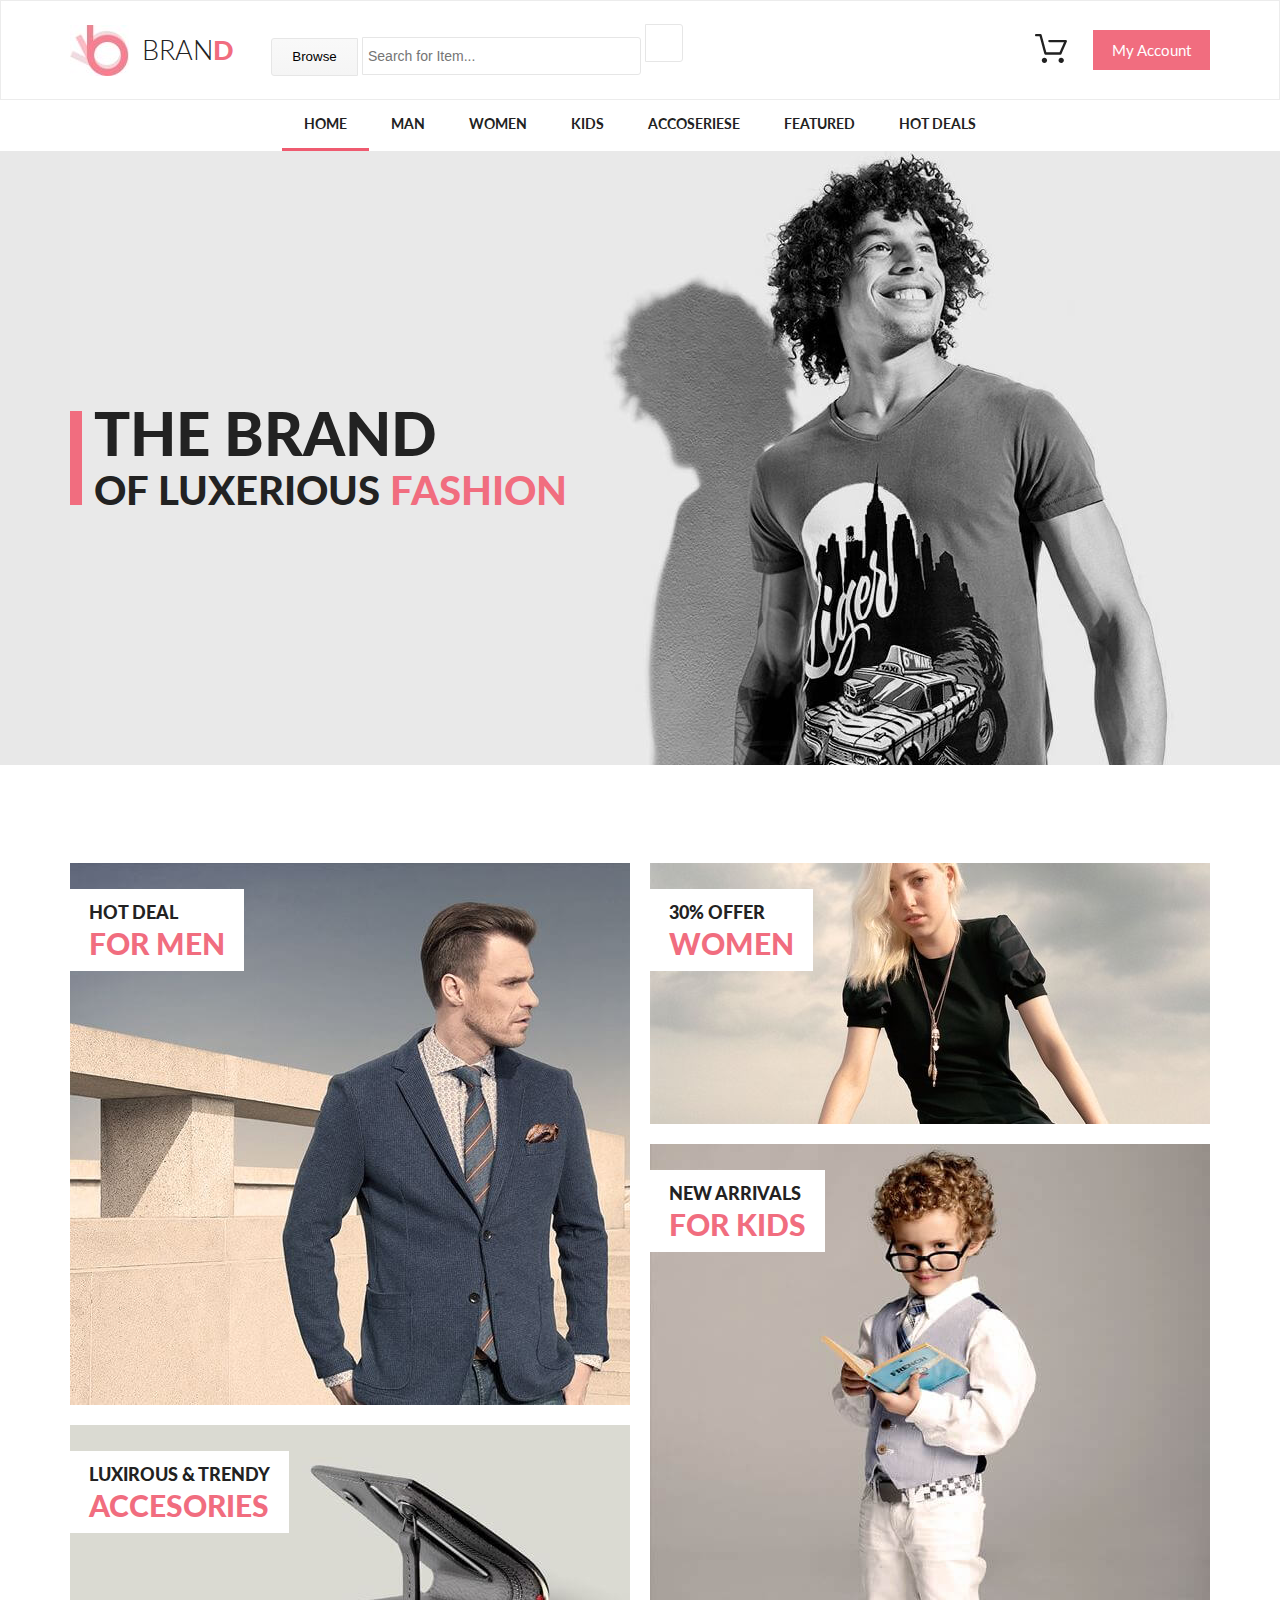
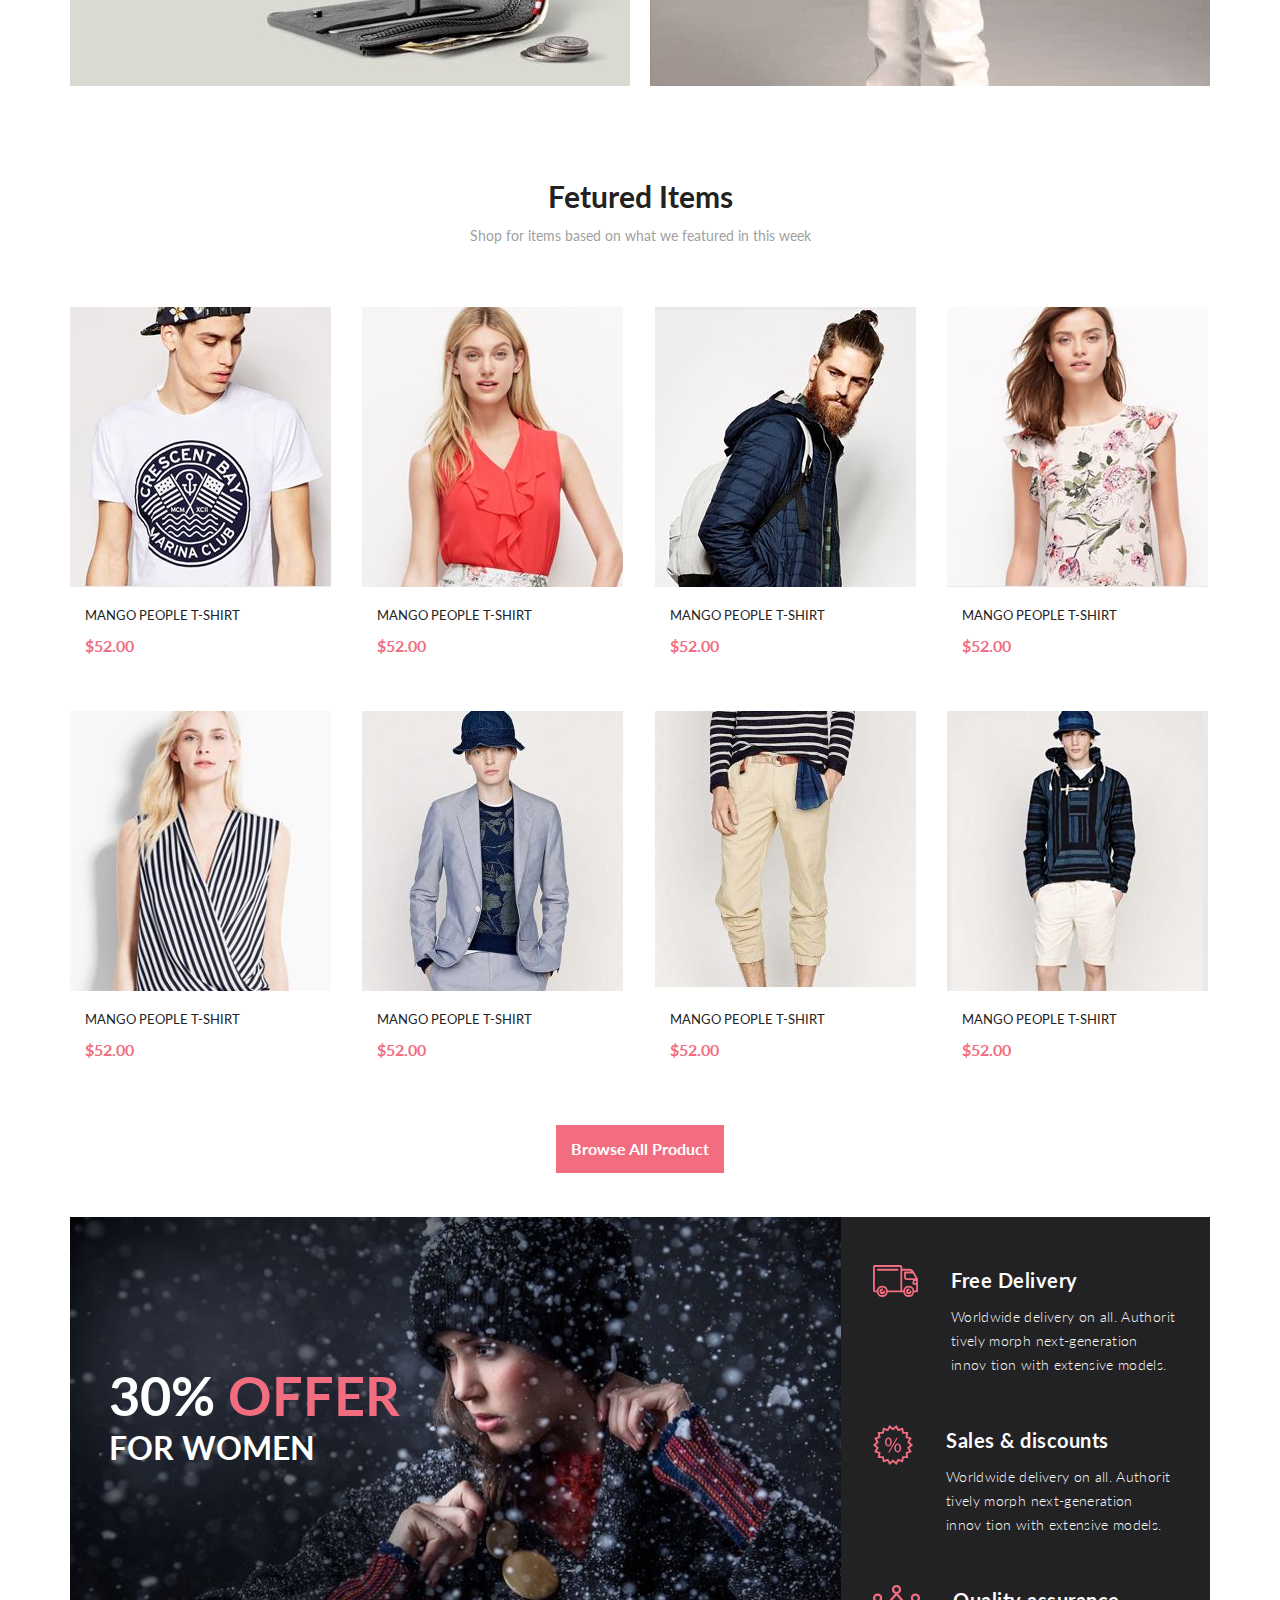
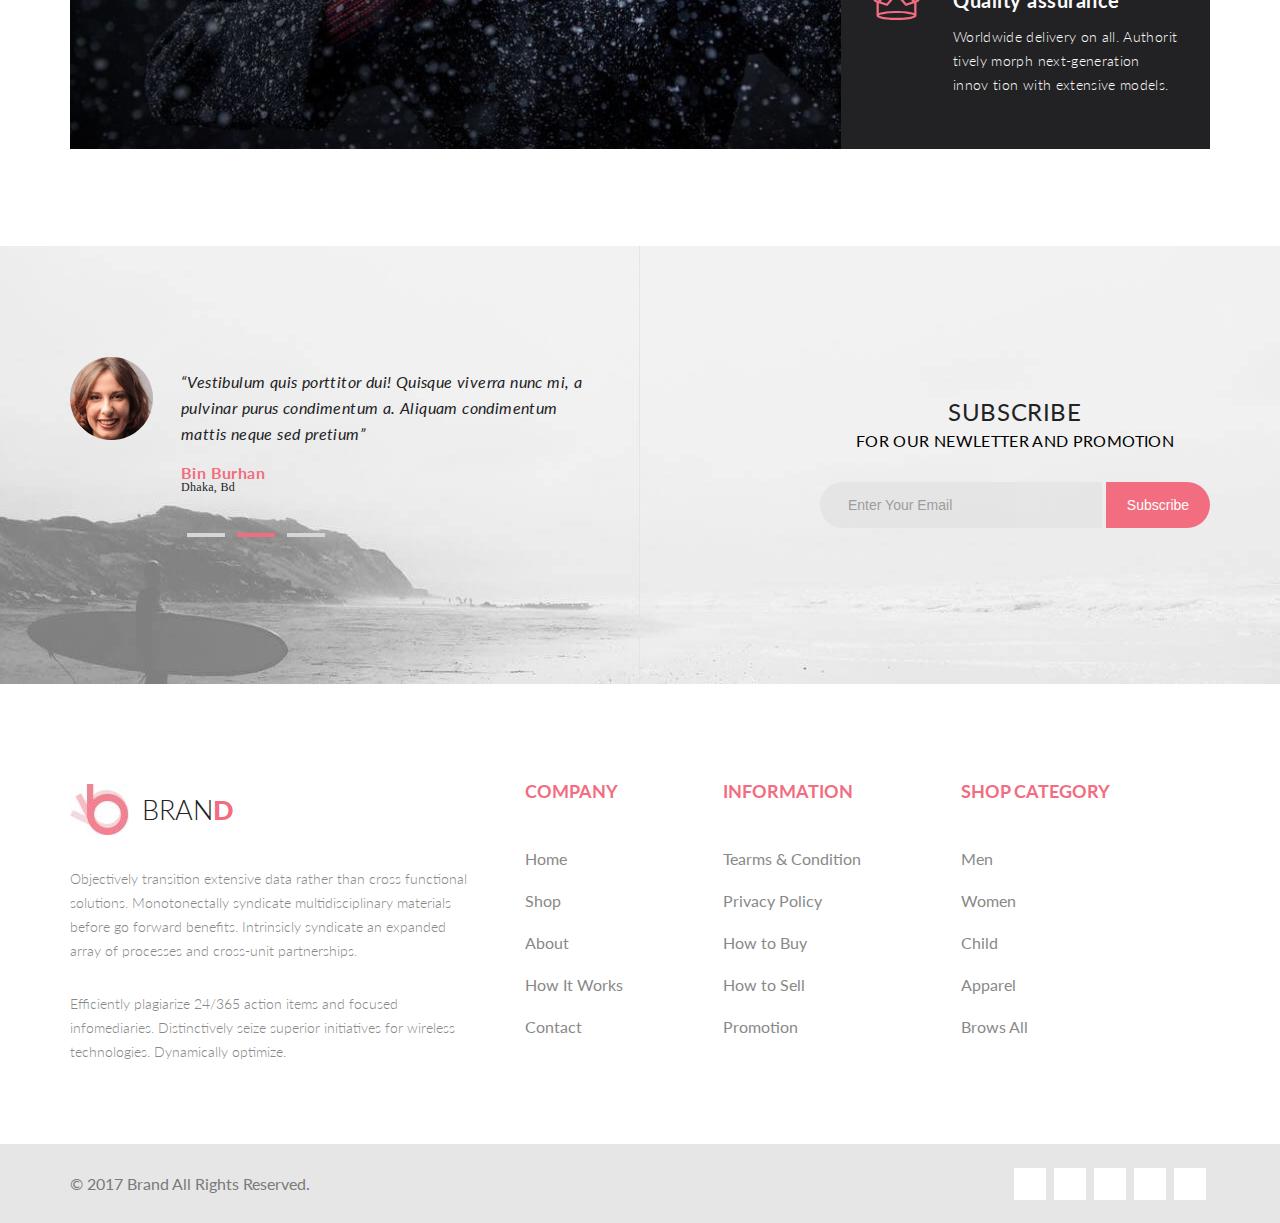
<file: index.html>
<!DOCTYPE html>
<html lang="en">

<head>
  <meta charset="UTF-8">
  <title>Main page</title>
  <link rel="icon" href="favicon.ico">
  <link rel="stylesheet" href="style/style.css">
  <link rel="stylesheet"
        href="https://use.fontawesome.com/releases/v5.1.0/css/all.css"
        integrity="sha384-lKuwvrZot6UHsBSfcMvOkWwlCMgc0TaWr+30HWe3a4ltaBwTZhyTEggF5tJv8tbt"
        crossorigin="anonymous">
  <! --jQuery 3.x snippet:-->
  <script src="https://ajax.googleapis.com/ajax/libs/jquery/3.3.1/jquery.min.js"></script>
  <!--my script-->
  <script src="js/main.min.js"></script>
</head>

<body>
<div class="main">
  <section class="top">
    <header class="header">
      <div class="container header__flex">
        <div class="header__flex-left">
          <a class="logo" href="index.html">
            <img class="logo__img" src="img/logo.jpg" alt="logo">
            <span class="logo__span">
                   bran<span class="logo__span-letterRed">d</span>
              </span>
          </a>
          <form class="headerForm" action="#">
            <button class="headerForm__btnBrws">Browse <i class="fas fa-caret-down"></i></button>
            <input class="headerForm__input" type="search" placeholder="Search for Item...">
            <button class="headerForm__btnSrch" type="submit"><i class="fas fa-search"></i></button>
          </form>
        </div>
        <div class="header__flex-right">
          <div class="cart-hov">
            <a class="liStyle-none block cart" href="cart.html">
              <img class="headerRight__card" src="img/shoppingcard.svg" alt="shopcard">
            </a>
            <div id="cart" class="cart__menu menuCart">

            </div>
          </div>

          <a class="headerRight__account">My Account <i class="fas fa-caret-down"></i></a>
        </div>
      </div>
    </header>
    <div class="theBrand">
      <div class="navBGColor">
        <nav class="container nav">
          <ul class="nav__ul">
            <li><a class="nav__ul-active" href="index.html">Home</a></li>
            <li><a href="product.html">Man</a></li>
            <li><a href="singlepage.html">Women</a>
              <div class="megamenu bounce-in-top">
                <div class="triangle"></div>
                <div class="megamenu__flex">
                  <h3>Women</h3>
                  <ul>
                    <li><a>Dresses</a></li>
                    <li><a>Tops</a></li>
                    <li><a>Sweaters/Knits</a></li>
                    <li><a>Jackets/Coats</a></li>
                    <li><a>Blazers</a></li>
                    <li><a>Denim</a></li>
                    <li><a>Leggings/Pants</a></li>
                    <li><a>Skirts/Shorts</a></li>
                    <li><a>Accessories </a></li>
                  </ul>
                </div>
                <div class="megamenu__flex">
                  <h3>Women</h3>
                  <ul>
                    <li><a>Dresses</a></li>
                    <li><a>Tops</a></li>
                    <li><a>Sweaters/Knits</a></li>
                    <li><a>Jackets/Coats</a></li>
                  </ul>
                  <h3>Women</h3>
                  <ul>
                    <li><a>Dresses</a></li>
                    <li><a>Tops</a></li>
                    <li><a>Sweaters/Knits</a></li>
                  </ul>
                </div>
                <div class="megamenu__flex">
                  <h3>Women</h3>
                  <ul>
                    <li><a>Dresses</a></li>
                    <li><a>Tops</a></li>
                    <li><a>Sweaters/Knits</a></li>
                    <li><a>Jackets/Coats</a></li>
                  </ul>
                  <img src="img/megamenu.jpg" alt="">

                </div>
              </div>
            </li>


            <li><a>Kids</a></li>
            <li><a>Accoseriese</a>
              <div class="megamenu bounce-in-top">
                <div class="triangle"></div>
                <div class="megamenu__flex">
                  <h3>Women</h3>
                  <ul>
                    <li><a>Dresses</a></li>
                    <li><a>Tops</a></li>
                    <li><a>Sweaters/Knits</a></li>
                    <li><a>Jackets/Coats</a></li>
                    <li><a>Blazers</a></li>
                    <li><a>Denim</a></li>
                    <li><a>Leggings/Pants</a></li>
                    <li><a>Skirts/Shorts</a></li>
                    <li><a>Accessories </a></li>
                  </ul>
                </div>
                <div class="megamenu__flex">
                  <h3>Women</h3>
                  <ul>
                    <li><a>Dresses</a></li>
                    <li><a>Tops</a></li>
                    <li><a>Sweaters/Knits</a></li>
                    <li><a>Jackets/Coats</a></li>
                  </ul>
                  <h3>Women</h3>
                  <ul>
                    <li><a>Dresses</a></li>
                    <li><a>Tops</a></li>
                    <li><a>Sweaters/Knits</a></li>
                  </ul>
                </div>
                <div class="megamenu__flex">
                  <h3>Women</h3>
                  <ul>
                    <li><a>Dresses</a></li>
                    <li><a>Tops</a></li>
                    <li><a>Sweaters/Knits</a></li>
                    <li><a>Jackets/Coats</a></li>
                  </ul>
                  <img src="img/megamenu.jpg" alt="">

                </div>
              </div>
            </li>
            <li><a>Featured</a></li>
            <li><a>Hot Deals</a></li>
          </ul>
        </nav>
      </div>

      <section class="container brand-img brandFlex">
        <div class="brandText">
          <h2 class="brandText__h2">THE BRAND</h2>
          <h4 class="brandText__h4">OF LUXERIOUS <span class="brandText__h4-red">FASHION</span></h4>
        </div>
      </section>
    </div>
    <div class="alldiscount_parent">
      <figure class="alldiscount container">
        <article class="alldiscount__article-high">
          <a class="discount__link">
            <img class="discount__link-img" src="img/formen.jpg" alt="For men">
          </a>
          <a class="discountspecification">
            <h6 class="discountspecification__link-h6">hOT dEAL</h6>
            <h4 class="discountspecification__link-h4">FOR MEN</h4>
          </a>
        </article>
        <article class="alldiscount__article-low">
          <a class="discount__link">
            <img class="discount__link-img" src="img/accesories.jpg" alt="accesories">
          </a>
          <a class="discountspecification">
            <h6 class="discountspecification__link-h6">LUXIROUS &amp; trendy</h6>
            <h4 class="discountspecification__link-h4">ACCESORIES</h4>
          </a>
        </article>
        <article class="alldiscount__article-low">
          <a class="discount__link">
            <img class="discount__link-img" src="img/women.jpg" alt="women">
          </a>
          <a class="discountspecification">
            <h6 class="discountspecification__link-h6">30% offer</h6>
            <h4 class="discountspecification__link-h4">women</h4>
          </a>
        </article>
        <article class="alldiscount__article-high">
          <a class="discount__link">
            <img class="discount__link-img" src="img/forkids.jpg" alt="For kids">
          </a>
          <a class="discountspecification">
            <h6 class="discountspecification__link-h6">new arrivals</h6>
            <h4 class="discountspecification__link-h4">FOR kids</h4>
          </a>
        </article>
      </figure>
    </div>
    <div class="fetured_parent">
      <section class="Fetured container">
        <h4 class="Fetured__header">Fetured Items</h4>
        <p class="Fetured__description">Shop for items based on what we featured in this week</p>

        <article class="items_parent">
          <div class="item">
            <a href="product.html" class="item__linktoproduct">
              <img class="item__img" src="img/item1.jpg" alt="item1">
              <h6 class="item__name">Mango People T-shirt</h6>
              <p class="item__price">&#36;52.00</p>
            </a>
            <div class="item__card">
              <a class="item__card-link"><img src="img/shoppingcard-white.svg" alt="card"> Add to
                Cart</a>
            </div>
          </div>
          <div class="item">
            <a href="product.html" class="item__linktoproduct">
              <img class="item__img" src="img/item2.jpg" alt="item2">
              <h6 class="item__name">Mango People T-shirt</h6>
              <p class="item__price">&#36;52.00</p></a>
            <div class="item__card">
              <a class="item__card-link"><img src="img/shoppingcard-white.svg" alt="card"> Add to
                Cart</a>
            </div>
          </div>
          <div class="item">
            <a href="product.html" class="item__linktoproduct">
              <img class="item__img" src="img/item3.jpg" alt="item3">
              <h6 class="item__name">Mango People T-shirt</h6>
              <p class="item__price">&#36;52.00</p></a>
            <div class="item__card">
              <a class="item__card-link"><img src="img/shoppingcard-white.svg" alt="card"> Add to
                Cart</a>
            </div>
          </div>
          <div class="item">
            <a href="product.html" class="item__linktoproduct">
              <img class="item__img" src="img/item4.jpg" alt="item4">
              <h6 class="item__name">Mango People T-shirt</h6>
              <p class="item__price">&#36;52.00</p></a>
            <div class="item__card">
              <a class="item__card-link"><img src="img/shoppingcard-white.svg" alt="card"> Add to
                Cart</a>
            </div>
          </div>
          <div class="item">
            <a href="product.html" class="item__linktoproduct">
              <img class="item__img" src="img/item5.jpg" alt="item5">
              <h6 class="item__name">Mango People T-shirt</h6>
              <p class="item__price">&#36;52.00</p></a>
            <div class="item__card">
              <a class="item__card-link"><img src="img/shoppingcard-white.svg" alt="card"> Add to
                Cart</a>
            </div>
          </div>
          <div class="item">
            <a href="product.html" class="item__linktoproduct">
              <img class="item__img" src="img/item6.jpg" alt="item6">
              <h6 class="item__name">Mango People T-shirt</h6>
              <p class="item__price">&#36;52.00</p></a>
            <div class="item__card">
              <a class="item__card-link"><img src="img/shoppingcard-white.svg" alt="card"> Add to
                Cart</a>
            </div>
          </div>
          <div class="item">
            <a href="product.html" class="item__linktoproduct">
              <img class="item__img" src="img/item7.jpg" alt="item7">
              <h6 class="item__name">Mango People T-shirt</h6>
              <p class="item__price">&#36;52.00</p></a>
            <div class="item__card">
              <a class="item__card-link"><img src="img/shoppingcard-white.svg" alt="card"> Add to
                Cart</a>
            </div>
          </div>
          <div class="item">
            <a href="product.html" class="item__linktoproduct">
              <img class="item__img" src="img/item8.jpg" alt="item8">
              <h6 class="item__name">Mango People T-shirt</h6>
              <p class="item__price">&#36;52.00</p></a>
            <div class="item__card">
              <a class="item__card-link"><img src="img/shoppingcard-white.svg" alt="card"> Add to
                Cart</a>
            </div>
          </div>
        </article>

        <figure class="seeall_parent">
          <a href="product.html" class="Fetured__seeall">Browse All Product <i class="fa fa-long-arrow-alt-right"
                                                                    aria-hidden="true"></i></a>
        </figure>


      </section>
    </div>
    <div class="discountwoman">
      <div class="offer container">
        <div class="offerdiscount">
          <img class="heigth100" src="img/offerbackground.jpg" alt="img">
          <div class="offerdiscount__text">
                <span class="offerdiscount__text-main">30&#37; <span
                        class="offerdiscount__text-mainRED">OFFER</span></span>
            <span class="offerdiscount__text-second">FOR women</span>
          </div>
        </div>
        <div class="offerDescription">
          <div class="offerDescriptionCells">
            <img class="offerDescriptionCells__img" src="img/forma-1.svg" alt="">
            <div class="offerDescriptionCells__text">
              <h3 class="offerDescriptionCells__text-head">Free Delivery</h3>
              <p class="offerDescriptionCells__text-description">Worldwide delivery on all. Authorit
                tively
                morph
                next-generation innov tion with extensive models.</p>
            </div>
          </div>
          <div class="offerDescriptionCells">
            <img class="offerDescriptionCells__img" src="img/forma-2.svg" alt="">
            <div class="offerDescriptionCells__text">
              <h3 class="offerDescriptionCells__text-head">Sales &amp; discounts</h3>
              <p class="offerDescriptionCells__text-description">Worldwide delivery on all. Authorit
                tively
                morph
                next-generation innov tion with extensive models.</p>
            </div>
          </div>
          <div class="offerDescriptionCells">
            <img class="offerDescriptionCells__img" src="img/forma-3.svg" alt="">
            <div class="offerDescriptionCells__text">
              <h3 class="offerDescriptionCells__text-head">Quality assurance</h3>
              <p class="offerDescriptionCells__text-description">Worldwide delivery on all. Authorit
                tively
                morph
                next-generation innov tion with extensive models.</p>
            </div>
          </div>
        </div>

      </div>
    </div>
    <div class="subscribe">
      <div class="container flex-jcsb heigth100">
        <div class="leftblock">
          <img class="leftblock__imgface" src="img/suscriberface.png" alt="face">
          <div class="leftblock__text">
            <p class="leftblock__text-opinion">“Vestibulum quis porttitor dui! Quisque viverra nunc mi, a
              pulvinar
              purus condimentum a. Aliquam condimentum mattis neque sed pretium”</p>
            <p class="leftblock__text-name">Bin Burhan</p>
            <p class="leftblock__text-place">Dhaka, Bd</p>
            <div class="pagination">
              <a class="pagination__rectangle"></a>
              <a class="pagination__rectangle active"></a>
              <a class="pagination__rectangle"></a>
            </div>
          </div>
        </div>

        <div class="rightblock">
          <h2 class="rightblock__text-header">Subscribe</h2>
          <p class="rightblock__text-opinion">FOR OUR NEWLETTER AND PROMOTION</p>
          <form class="subscribeform" action="#">
            <input class="subscribeform__mail" type="email" placeholder="Enter Your Email">
            <button class="subscribeform__btn" type="submit">Subscribe</button>
          </form>
        </div>
      </div>
    </div>
    <article class="footerhigh">
      <div class="container flex">

        <div class="logocopy">
          <a class="logo" href="index.html">
            <img class="logo__img" src="img/logo.jpg" alt="logo">
            <span class="logo__span">bran<span class="logo__span-letterRed">d</span></span>
          </a>
          <p class="logocopy__text">Objectively transition extensive data rather than cross functional
            solutions.
            Monotonectally syndicate multidisciplinary materials before go forward benefits. Intrinsicly
            syndicate an expanded array of processes and cross-unit partnerships.</p>
          <p class="logocopy__text"> Efficiently plagiarize 24/365 action items and focused infomediaries.
            Distinctively seize superior initiatives for wireless technologies. Dynamically optimize. </p>
        </div>

        <div class="company marginblock">
          <h2 class="category_head">COMPANY</h2>
          <ul class="list__text liStyle-none">
            <li><a href="index.html">Home</a></li>
            <li><a href="product.html">Shop</a></li>
            <li><a>About</a></li>
            <li><a>How It Works</a></li>
            <li><a>Contact</a></li>
          </ul>
        </div>

        <div class="information marginblock">
          <h2 class="category_head">INFORMATION</h2>
          <ul class="list__text liStyle-none">
            <li><a>Tearms &amp; Condition</a></li>
            <li><a>Privacy Policy</a></li>
            <li><a>How to Buy</a></li>
            <li><a>How to Sell</a></li>
            <li><a>Promotion</a></li>
          </ul>
        </div>

        <div class="shopcategory marginblock">
          <h2 class="category_head">SHOP CATEGORY</h2>
          <ul class="list__text liStyle-none ">
            <li><a href="product.html">Men</a></li>
            <li><a href="singlepage.html">Women</a></li>
            <li><a>Child</a></li>
            <li><a>Apparel</a></li>
            <li><a>Brows All</a></li>
          </ul>
        </div>

      </div>
    </article>
  </section>
  <footer class="footerlow">
    <div class="container flex-jcsb-aic heigth100">
      <p class="footerlow__copyright">&copy; 2017 Brand All Rights Reserved.</p>
      <div class="footerlow__social">
        <a class="footerlow__social-square"><i class="fab fa-facebook-f"></i></a>
        <a class="footerlow__social-square"><i class="fab fa-twitter"></i></a>
        <a class="footerlow__social-square"><i class="fab fa-linkedin-in"></i></a>
        <a class="footerlow__social-square"><i class="fab fa-pinterest-p"></i></a>
        <a class="footerlow__social-square"><i class="fab fa-google-plus-g"></i></a>
      </div>
    </div>

  </footer>
</div>

</body>

</html>
</file>
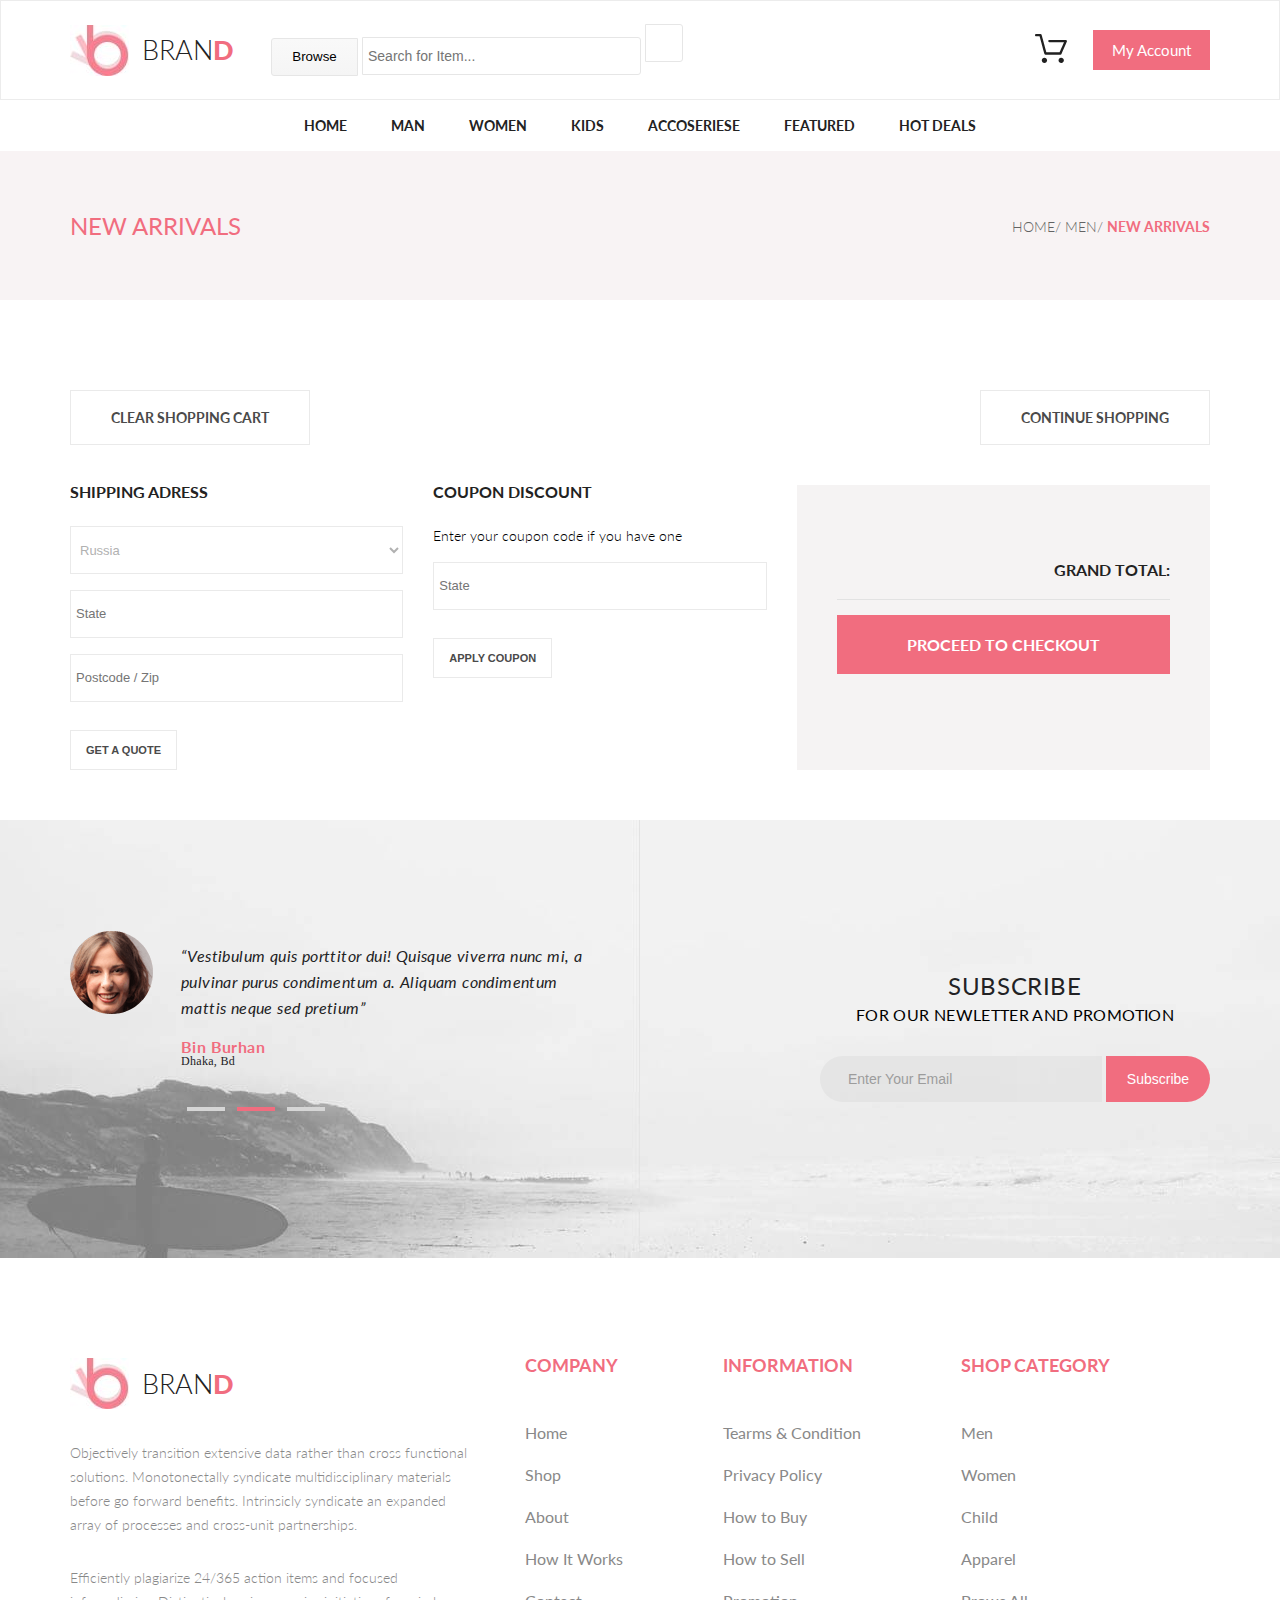
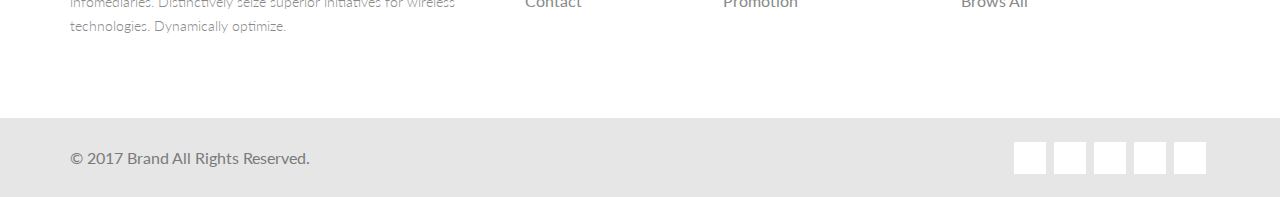
<file: cart.html>
<!DOCTYPE html>
<html lang="en">

<head>
  <meta charset="UTF-8">
  <title>Cart</title>
  <link rel="icon" href="favicon.ico">
  <link rel="stylesheet" href="style/style.css">
  <link rel="stylesheet"
        href="https://use.fontawesome.com/releases/v5.1.0/css/all.css"
        integrity="sha384-lKuwvrZot6UHsBSfcMvOkWwlCMgc0TaWr+30HWe3a4ltaBwTZhyTEggF5tJv8tbt"
        crossorigin="anonymous">
  <! --jQuery 3.x snippet:-->
  <script src="https://ajax.googleapis.com/ajax/libs/jquery/3.3.1/jquery.min.js"></script>
  <!--my script-->
  <script src="js/main.min.js"></script>
</head>

<body>
<div class="main">
  <div class="top">
    <header class="header">
      <div class="container header__flex">
        <div class="header__flex-left">
          <a class="logo" href="index.html">
            <img class="logo__img" src="img/logo.jpg" alt="logo">
            <span class="logo__span">
                   bran<span class="logo__span-letterRed">d</span>
              </span>
          </a>
          <form class="headerForm">
            <button class="headerForm__btnBrws">Browse <i class="fas fa-caret-down"></i></button>
            <input class="headerForm__input" type="search" placeholder="Search for Item...">
            <button class="headerForm__btnSrch" type="submit"><i class="fas fa-search"></i></button>
          </form>
        </div>
        <div class="header__flex-right">
          <div class="cart-hov">
            <a class="liStyle-none block cart" href="cart.html">
              <img class="headerRight__card" src="img/shoppingcard.svg" alt="shopcard">
            </a>
            <div id="cart" class="cart__menu menuCart">

            </div>
          </div>
          <a class="headerRight__account">My Account <i class="fas fa-caret-down"></i></a>
        </div>
      </div>
    </header>
    <div class="navBGColor">
      <nav class="container nav">
        <ul class="nav__ul">
          <li><a href="index.html">Home</a></li>
          <li><a href="product.html">Man</a></li>
          <li><a href="singlepage.html">Women</a>
            <div class="megamenu bounce-in-top ">
              <div class="triangle"></div>
              <div class="megamenu__flex">
                <h3>Women</h3>
                <ul>
                  <li><a>Dresses</a></li>
                  <li><a>Tops</a></li>
                  <li><a>Sweaters/Knits</a></li>
                  <li><a>Jackets/Coats</a></li>
                  <li><a>Blazers</a></li>
                  <li><a>Denim</a></li>
                  <li><a>Leggings/Pants</a></li>
                  <li><a>Skirts/Shorts</a></li>
                  <li><a>Accessories </a></li>
                </ul>
              </div>
              <div class="megamenu__flex">
                <h3>Women</h3>
                <ul>
                  <li><a >Dresses</a></li>
                  <li><a >Tops</a></li>
                  <li><a >Sweaters/Knits</a></li>
                  <li><a >Jackets/Coats</a></li>
                </ul>
                <h3>Women</h3>
                <ul>
                  <li><a >Dresses</a></li>
                  <li><a >Tops</a></li>
                  <li><a >Sweaters/Knits</a></li>
                </ul>
              </div>
              <div class="megamenu__flex">
                <h3>Women</h3>
                <ul>
                  <li><a>Dresses</a></li>
                  <li><a>Tops</a></li>
                  <li><a>Sweaters/Knits</a></li>
                  <li><a>Jackets/Coats</a></li>
                </ul>
                <img src="img/megamenu.jpg" alt="">

              </div>
            </div>
          </li>
          <li><a>Kids</a></li>
          <li><a>Accoseriese</a>
            <div class="megamenu bounce-in-top">
              <div class="triangle"></div>
              <div class="megamenu__flex">
                <h3>Women</h3>
                <ul>
                  <li><a>Dresses</a></li>
                  <li><a>Tops</a></li>
                  <li><a>Sweaters/Knits</a></li>
                  <li><a>Jackets/Coats</a></li>
                  <li><a>Blazers</a></li>
                  <li><a>Denim</a></li>
                  <li><a>Leggings/Pants</a></li>
                  <li><a>Skirts/Shorts</a></li>
                  <li><a>Accessories </a></li>
                </ul>
              </div>
              <div class="megamenu__flex">
                <h3>Women</h3>
                <ul>
                  <li><a>Dresses</a></li>
                  <li><a>Tops</a></li>
                  <li><a>Sweaters/Knits</a></li>
                  <li><a>Jackets/Coats</a></li>
                </ul>
                <h3>Women</h3>
                <ul>
                  <li><a>Dresses</a></li>
                  <li><a>Tops</a></li>
                  <li><a>Sweaters/Knits</a></li>
                </ul>
              </div>
              <div class="megamenu__flex">
                <h3>Women</h3>
                <ul>
                  <li><a>Dresses</a></li>
                  <li><a>Tops</a></li>
                  <li><a>Sweaters/Knits</a></li>
                  <li><a>Jackets/Coats</a></li>
                </ul>
                <img src="img/megamenu.jpg" alt="">

              </div>
            </div>
          </li>
          <li><a>Featured</a></li>
          <li><a>Hot Deals</a></li>
        </ul>
      </nav>
    </div>

    <section class="breadcrumbs_parent">
      <div class="container flex-jcsb-aic breadcrumbs">
        <h2 class="breadcrumbs__name">New Arrivals </h2>
        <nav class="breadcrumbs__nav">
          <a href="index.html">home/</a>
          <a href="product.html">men/</a>
          <a class="bread-active">new arrivals</a>
        </nav>
      </div>
    </section>

    <div class="cartParent">
      <div class="container paddingvertical50">
        <article id="bigCart" class="cart">
          <!--add goods from cart here-->
        </article>
        <div class="cartButtons flex-jcsb liStyle-none">
          <a id="clearCart" class="cartButtons__btn">clear shopping cart</a>
          <a href="product.html" class="cartButtons__btn">continue Shopping</a>
        </div>
        <section class="shippingadress flex-jcsb">
          <div class="adress">
            <h2 class="adress__text-head">Shipping Adress</h2>
            <form action="?">
              <select class="adress__input" name="Country">
                <option value="Russia">Russia</option>
                <option value="USA">USA</option>
              </select>
              <input class="adress__input" type="text" placeholder="State">
              <input class="adress__input" type="number" placeholder="Postcode / Zip">
              <button class="adress__btn" type="submit">get a quote</button>
            </form>
          </div>
          <div class="coupon">
            <h2 class="adress__text-head">coupon discount</h2>
            <p class="adress__text-hint">Enter your coupon code if you have one</p>
            <input class="adress__input" type="text" placeholder="State">
            <button class="adress__btn" type="submit">Apply coupon</button>
          </div>
          <div class="total liStyle-none">
            <div class="total__hr">
              <p id="subtotal" class="total__text-sub"></p>
              <h2 class="total__text-grand">GRAND TOTAL: <span id="grandtotal"
                      class="total__text-priceRED"></span></h2>
            </div>
            <a href="checkout.html" class="total__check ">proceed to checkout</a>
          </div>
        </section>
      </div>
    </div>


    <div class="subscribe">
      <div class="container flex-jcsb heigth100">
        <div class="leftblock">
          <img class="leftblock__imgface" src="img/suscriberface.png" alt="face">
          <div class="leftblock__text">
            <p class="leftblock__text-opinion">“Vestibulum quis porttitor dui! Quisque viverra nunc mi, a
              pulvinar
              purus condimentum a. Aliquam condimentum mattis neque sed pretium”</p>
            <p class="leftblock__text-name">Bin Burhan</p>
            <p class="leftblock__text-place">Dhaka, Bd</p>
            <div class="pagination">
              <a class="pagination__rectangle"></a>
              <a class="pagination__rectangle active"></a>
              <a class="pagination__rectangle"></a>
            </div>
          </div>
        </div>

        <div class="rightblock">
          <h2 class="rightblock__text-header">Subscribe</h2>
          <p class="rightblock__text-opinion">FOR OUR NEWLETTER AND PROMOTION</p>
          <form class="subscribeform" action="#">
            <input class="subscribeform__mail" type="email" placeholder="Enter Your Email">
            <button class="subscribeform__btn" type="submit">Subscribe</button>
          </form>
        </div>
      </div>
    </div>
    <article class="footerhigh">
      <div class="container flex">

        <div class="logocopy">
          <a class="logo" href="index.html">
            <img class="logo__img" src="img/logo.jpg" alt="logo">
            <span class="logo__span">bran<span class="logo__span-letterRed">d</span></span>
          </a>
          <p class="logocopy__text">Objectively transition extensive data rather than cross functional
            solutions.
            Monotonectally syndicate multidisciplinary materials before go forward benefits. Intrinsicly
            syndicate an expanded array of processes and cross-unit partnerships.</p>
          <p class="logocopy__text"> Efficiently plagiarize 24/365 action items and focused infomediaries.
            Distinctively seize superior initiatives for wireless technologies. Dynamically optimize. </p>
        </div>

        <div class="company marginblock">
          <h2 class="category_head">COMPANY</h2>
          <ul class="list__text liStyle-none">
            <li><a href="index.html">Home</a></li>
            <li><a href="product.html">Shop</a></li>
            <li><a>About</a></li>
            <li><a>How It Works</a></li>
            <li><a>Contact</a></li>
          </ul>
        </div>

        <div class="information marginblock">
          <h2 class="category_head">INFORMATION</h2>
          <ul class="list__text liStyle-none">
            <li><a>Tearms &amp; Condition</a></li>
            <li><a>Privacy Policy</a></li>
            <li><a>How to Buy</a></li>
            <li><a>How to Sell</a></li>
            <li><a>Promotion</a></li>
          </ul>
        </div>

        <div class="shopcategory marginblock">
          <h2 class="category_head">SHOP CATEGORY</h2>
          <ul class="list__text liStyle-none ">
            <li><a href="product.html">Men</a></li>
            <li><a href="singlepage.html">Women</a></li>
            <li><a>Child</a></li>
            <li><a>Apparel</a></li>
            <li><a>Brows All</a></li>
          </ul>
        </div>

      </div>
    </article>
  </div>
  <footer class="footerlow">
    <div class="container flex-jcsb-aic heigth100">
      <p class="footerlow__copyright">&copy; 2017 Brand All Rights Reserved.</p>
      <div class="footerlow__social">
        <a class="footerlow__social-square"><i class="fab fa-facebook-f"></i></a>
        <a class="footerlow__social-square"><i class="fab fa-twitter"></i></a>
        <a class="footerlow__social-square"><i class="fab fa-linkedin-in"></i></a>
        <a class="footerlow__social-square"><i class="fab fa-pinterest-p"></i></a>
        <a class="footerlow__social-square"><i class="fab fa-google-plus-g"></i></a>
      </div>
    </div>
  </footer>
</div>
</body>

</html>
</file>
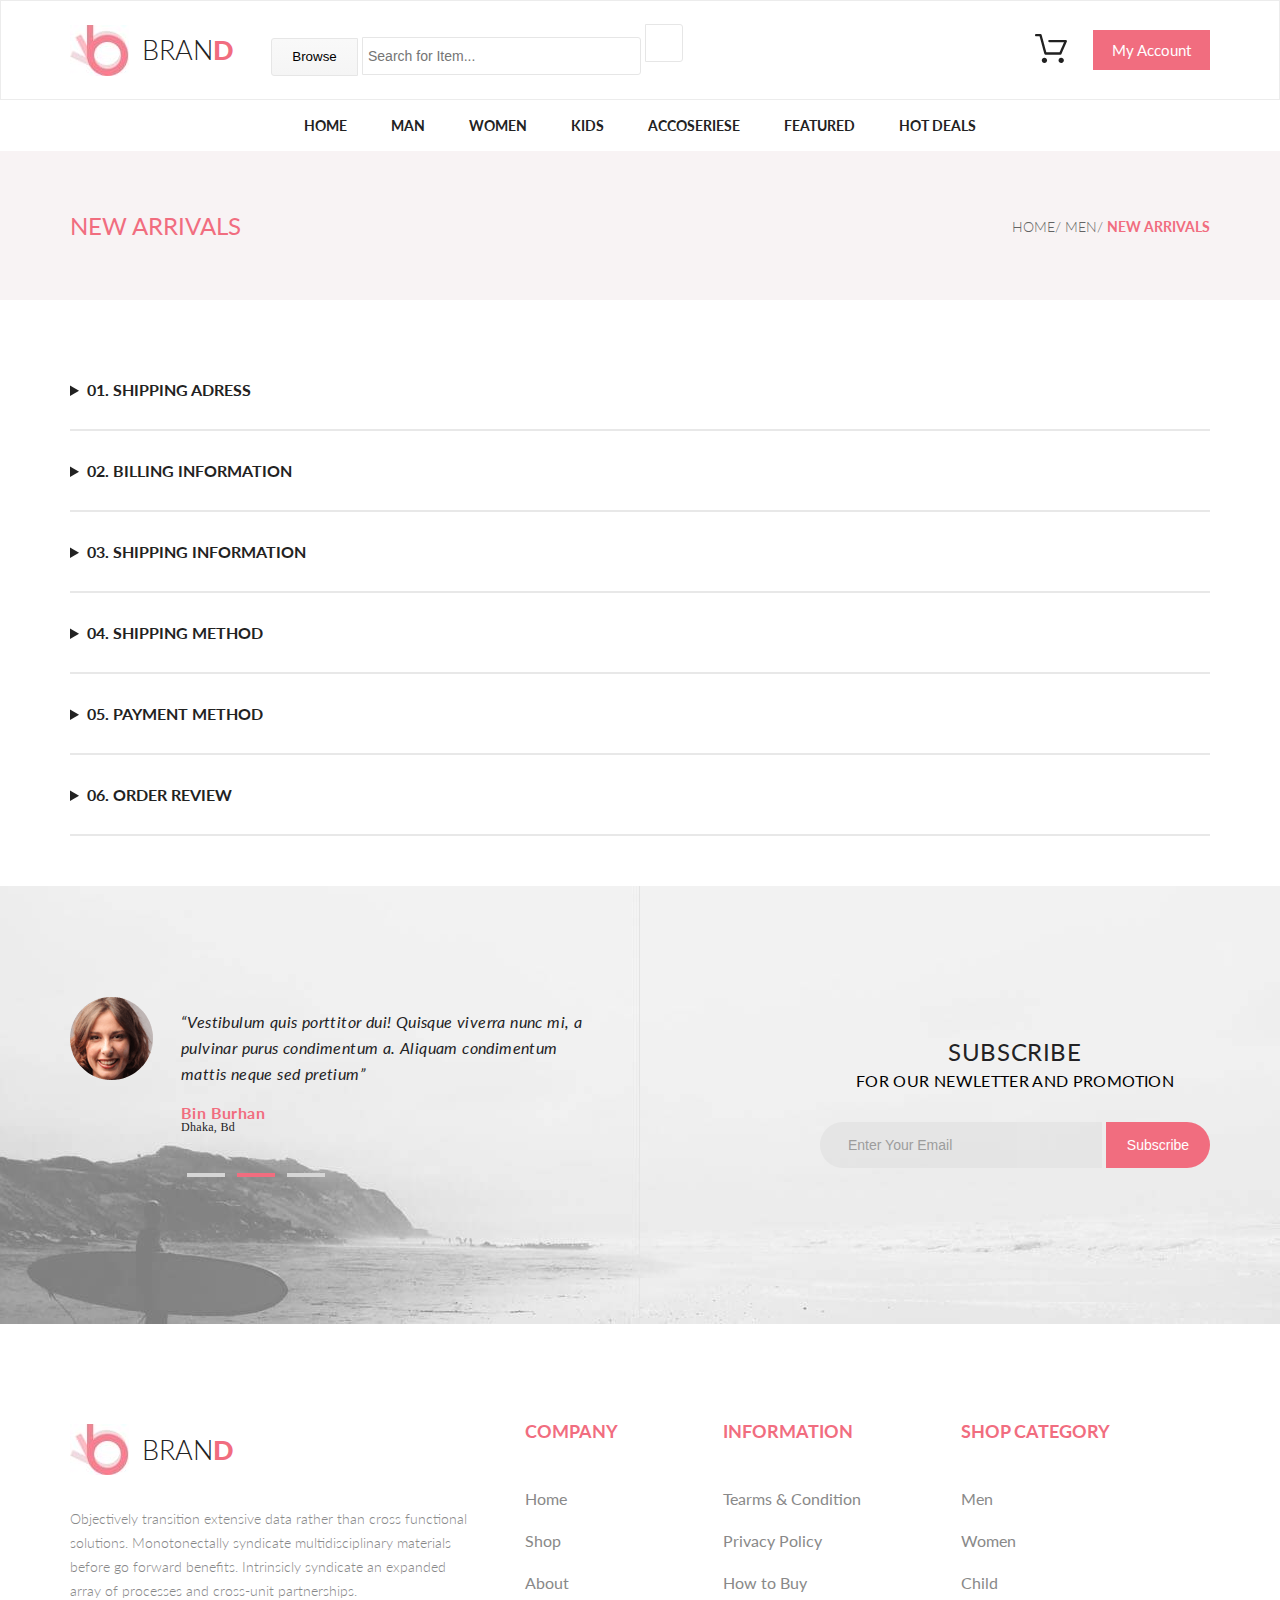
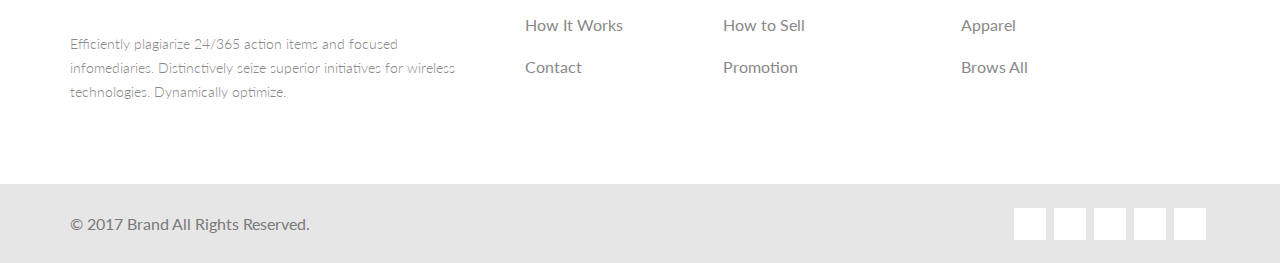
<file: checkout.html>
<!DOCTYPE html>

<html lang="en">

<head>
  <meta charset="UTF-8">
  <title>Checkout</title>
  <link rel="icon" href="favicon.ico">
  <link rel="stylesheet" href="style/style.css">
  <link rel="stylesheet"
        href="https://use.fontawesome.com/releases/v5.1.0/css/all.css"
        integrity="sha384-lKuwvrZot6UHsBSfcMvOkWwlCMgc0TaWr+30HWe3a4ltaBwTZhyTEggF5tJv8tbt"
        crossorigin="anonymous">
  <! --jQuery 3.x snippet:-->
  <script src="https://ajax.googleapis.com/ajax/libs/jquery/3.3.1/jquery.min.js"></script>
  <!--my script-->
  <script src="js/main.min.js"></script>
</head>

<body>
<div class="main">
  <section class="top">
    <header class="header">
      <div class="container header__flex">
        <div class="header__flex-left">
          <a class="logo" href="index.html">
            <img class="logo__img" src="img/logo.jpg" alt="logo">
            <span class="logo__span">
                   bran<span class="logo__span-letterRed">d</span>
              </span>
          </a>
          <form class="headerForm" action="#">
            <button class="headerForm__btnBrws">Browse <i class="fas fa-caret-down"></i></button>
            <input class="headerForm__input" type="search" placeholder="Search for Item...">
            <button class="headerForm__btnSrch" type="submit"><i class="fas fa-search"></i></button>
          </form>
        </div>
        <div class="header__flex-right">
          <div class="cart-hov">
            <a class="liStyle-none block cart" href="cart.html">
              <img class="headerRight__card" src="img/shoppingcard.svg" alt="shopcard">
            </a>
            <div id="cart" class="cart__menu menuCart">

            </div>
          </div>
          <a class="headerRight__account">My Account <i class="fas fa-caret-down"></i></a>
        </div>
      </div>
    </header>
    <div class="navBGColor">
      <nav class="container nav">
        <ul class="nav__ul">
          <li><a href="index.html">Home</a></li>
          <li><a href="product.html">Man</a></li>
          <li><a href="singlepage.html">Women</a>
            <div class="megamenu bounce-in-top ">
              <div class="triangle"></div>
              <div class="megamenu__flex">
                <h3>Women</h3>
                <ul>
                  <li><a>Dresses</a></li>
                  <li><a>Tops</a></li>
                  <li><a>Sweaters/Knits</a></li>
                  <li><a>Jackets/Coats</a></li>
                  <li><a>Blazers</a></li>
                  <li><a>Denim</a></li>
                  <li><a>Leggings/Pants</a></li>
                  <li><a>Skirts/Shorts</a></li>
                  <li><a>Accessories </a></li>
                </ul>
              </div>
              <div class="megamenu__flex">
                <h3>Women</h3>
                <ul>
                  <li><a>Dresses</a></li>
                  <li><a>Tops</a></li>
                  <li><a>Sweaters/Knits</a></li>
                  <li><a>Jackets/Coats</a></li>
                </ul>
                <h3>Women</h3>
                <ul>
                  <li><a>Dresses</a></li>
                  <li><a>Tops</a></li>
                  <li><a>Sweaters/Knits</a></li>
                </ul>
              </div>
              <div class="megamenu__flex">
                <h3>Women</h3>
                <ul>
                  <li><a>Dresses</a></li>
                  <li><a>Tops</a></li>
                  <li><a>Sweaters/Knits</a></li>
                  <li><a>Jackets/Coats</a></li>
                </ul>
                <img src="img/megamenu.jpg" alt="">

              </div>
            </div>
          </li>
          <li><a>Kids</a></li>
          <li><a>Accoseriese</a>
            <div class="megamenu bounce-in-top ">
              <div class="triangle"></div>
              <div class="megamenu__flex">
                <h3>Women</h3>
                <ul>
                  <li><a>Dresses</a></li>
                  <li><a>Tops</a></li>
                  <li><a>Sweaters/Knits</a></li>
                  <li><a>Jackets/Coats</a></li>
                  <li><a>Blazers</a></li>
                  <li><a>Denim</a></li>
                  <li><a>Leggings/Pants</a></li>
                  <li><a>Skirts/Shorts</a></li>
                  <li><a>Accessories </a></li>
                </ul>
              </div>
              <div class="megamenu__flex">
                <h3>Women</h3>
                <ul>
                  <li><a>Dresses</a></li>
                  <li><a>Tops</a></li>
                  <li><a>Sweaters/Knits</a></li>
                  <li><a>Jackets/Coats</a></li>
                </ul>
                <h3>Women</h3>
                <ul>
                  <li><a>Dresses</a></li>
                  <li><a>Tops</a></li>
                  <li><a>Sweaters/Knits</a></li>
                </ul>
              </div>
              <div class="megamenu__flex">
                <h3>Women</h3>
                <ul>
                  <li><a>Dresses</a></li>
                  <li><a>Tops</a></li>
                  <li><a>Sweaters/Knits</a></li>
                  <li><a>Jackets/Coats</a></li>
                </ul>
                <img src="img/megamenu.jpg" alt="">

              </div>
            </div>
          </li>
          <li><a>Featured</a></li>
          <li><a>Hot Deals</a></li>
        </ul>
      </nav>
    </div>

    <div class="breadcrumbs_parent">
      <div class="container flex-jcsb-aic breadcrumbs">
        <h2 class="breadcrumbs__name">New Arrivals </h2>
        <nav class="breadcrumbs__nav">
          <a href="index.html">home/</a>
          <a href="product.html">men/</a>
          <a class="bread-active">new arrivals</a>
        </nav>
      </div>
    </div>

    <section class="container paddingvertical50">
      <details class="details shipAddr">
        <summary class="details__head ">01. Shipping Adress</summary>
        <div class="flex">
          <div class="guest">
            <form action="?">
              <h3 class="guest__text guest__text_upperblack">Check as a guest or register</h3>
              <p class="guest__text guest__text_gray">Register with us for future convenience</p>
              <label class="guest__radio" for="check3">
                <input class="btnRadio" type="radio" name="check" id="check3">
                <i class="btnRadio__style"></i>checkout as guest
              </label>
              <label class="guest__radio" for="check4"><input class="btnRadio" type="radio"
                                                              name="check"
                                                              id="check4"><i
                      class="btnRadio__style"></i>register</label>
              <h3 class="guest__text guest__text_upperblack">register and save time!</h3>
              <p class="guest__text guest__text_gray">Register with us for future convenience</p>
              <ul class="selfstyle">
                <li>Fast and easy checkout</li>
                <li>Easy access to your order history and status</li>
              </ul>
              <button class="guest__btn" type="submit">continue</button>
            </form>
          </div>
          <div class="member">
            <h3 class="guest__text guest__text_upperblack">Already registed?</h3>
            <p class="guest__text guest__text_gray">Please log in below</p>
            <form action="?">
              <label>
                <span class="member__inputHead">EMAIL ADDRESS <span class="required">*</span></span>
                <input type="email" class="member__input">
              </label>
              <label><span class="member__inputHead">PASSWORD <span class="required">*</span></span>
                <input type="password" class="member__input"></label>
              <span class="member__required required block">* Required Fileds</span>
              <button class="guest__btn" type="submit">log in</button>
              <a class="member__forgot">Forgot Password ?</a>
            </form>
          </div>
        </div>
      </details>

      <details class="details shipAddr">
        <summary class="details__head ">02. BILLING INFORMATION</summary>
        <div class="flex">
          <div class="guest">
            <form action="?">
              <h3 class="guest__text guest__text_upperblack">Check as a guest or register</h3>
              <p class="guest__text guest__text_gray">Register with us for future convenience</p>
              <label class="guest__radio" for="check5"><input class="btnRadio" type="radio"
                                                              name="check"
                                                              id="check5"><i
                      class="btnRadio__style"></i>checkout
                as guest</label>
              <label class="guest__radio" for="check6"><input class="btnRadio" type="radio"
                                                              name="check"
                                                              id="check6"><i
                      class="btnRadio__style"></i>register</label>
              <h3 class="guest__text guest__text_upperblack">register and save time!</h3>
              <p class="guest__text guest__text_gray">Register with us for future convenience</p>
              <ul class="selfstyle">
                <li>Fast and easy checkout</li>
                <li>Easy access to your order history and status</li>
              </ul>
              <button class="guest__btn" type="submit">continue</button>
            </form>
          </div>
          <div class="member">
            <h3 class="guest__text guest__text_upperblack">Already registed?</h3>
            <p class="guest__text guest__text_gray">Please log in below</p>
            <form action="?">
              <label><span class="member__inputHead">EMAIL ADDRESS <span class="required">*</span></span>
                <input type="email" class="member__input"></label>
              <label><span class="member__inputHead">PASSWORD <span class="required">*</span></span>
                <input type="password" class="member__input"></label>
              <span class="member__required required block">* Required Fileds</span>
              <button class="guest__btn" type="submit">log in</button>
              <a class="member__forgot">Forgot Password ?</a>
            </form>
          </div>
        </div>
      </details>

      <details class="details shipAddr">
        <summary class="details__head ">03. SHIPPING INFORMATION</summary>
        <div class="flex">
          <div class="guest">
            <form action="?">
              <h3 class="guest__text guest__text_upperblack">Check as a guest or register</h3>
              <p class="guest__text guest__text_gray">Register with us for future convenience</p>
              <label class="guest__radio" for="check7"><input class="btnRadio" type="radio"
                                                              name="check"
                                                              id="check7"><i
                      class="btnRadio__style"></i>checkout
                as guest</label>
              <label class="guest__radio" for="check8"><input class="btnRadio" type="radio"
                                                              name="check"
                                                              id="check8"><i
                      class="btnRadio__style"></i>register</label>
              <h3 class="guest__text guest__text_upperblack">register and save time!</h3>
              <p class="guest__text guest__text_gray">Register with us for future convenience</p>
              <ul class="selfstyle">
                <li>Fast and easy checkout</li>
                <li>Easy access to your order history and status</li>
              </ul>
              <button class="guest__btn" type="submit">continue</button>
            </form>
          </div>
          <div class="member">
            <h3 class="guest__text guest__text_upperblack">Already registed?</h3>
            <p class="guest__text guest__text_gray">Please log in below</p>
            <form action="?">
              <label><span class="member__inputHead">EMAIL ADDRESS <span class="required">*</span></span>
                <input type="email" class="member__input"></label>
              <label><span class="member__inputHead">PASSWORD <span class="required">*</span></span>
                <input type="password" class="member__input"></label>
              <span class="member__required required block">* Required Fileds</span>
              <button class="guest__btn" type="submit">log in</button>
              <a class="member__forgot">Forgot Password ?</a>
            </form>
          </div>
        </div>
      </details>

      <details class="details shipAddr">
        <summary class="details__head ">04. SHIPPING METHOD</summary>
        <div class="flex">
          <div class="guest">
            <form action="?">
              <h3 class="guest__text guest__text_upperblack">Check as a guest or register</h3>
              <p class="guest__text guest__text_gray">Register with us for future convenience</p>
              <label class="guest__radio" for="check9"><input class="btnRadio" type="radio"
                                                              name="check"
                                                              id="check9"><i
                      class="btnRadio__style"></i>checkout
                as guest</label>
              <label class="guest__radio" for="check10"><input class="btnRadio" type="radio"
                                                               name="check"
                                                               id="check10"><i
                      class="btnRadio__style"></i>register</label>
              <h3 class="guest__text guest__text_upperblack">register and save time!</h3>
              <p class="guest__text guest__text_gray">Register with us for future convenience</p>
              <ul class="selfstyle">
                <li>Fast and easy checkout</li>
                <li>Easy access to your order history and status</li>
              </ul>
              <button class="guest__btn" type="submit">continue</button>
            </form>
          </div>
          <div class="member">
            <h3 class="guest__text guest__text_upperblack">Already registed?</h3>
            <p class="guest__text guest__text_gray">Please log in below</p>
            <form action="?">
              <label><span class="member__inputHead">EMAIL ADDRESS <span class="required">*</span></span>
                <input type="email" class="member__input"></label>
              <label><span class="member__inputHead">PASSWORD <span class="required">*</span></span>
                <input type="password" class="member__input"></label>
              <span class="member__required required block">* Required Fileds</span>
              <button class="guest__btn" type="submit">log in</button>
              <a class="member__forgot">Forgot Password ?</a>
            </form>
          </div>
        </div>
      </details>

      <details class="details shipAddr">
        <summary class="details__head ">05. PAYMENT METHOD</summary>
        <div class="flex">
          <div class="guest">
            <form action="?">
              <h3 class="guest__text guest__text_upperblack">Check as a guest or register</h3>
              <p class="guest__text guest__text_gray">Register with us for future convenience</p>
              <label class="guest__radio" for="check11"><input class="btnRadio" type="radio"
                                                               name="check"
                                                               id="check11"><i
                      class="btnRadio__style"></i>checkout
                as guest</label>
              <label class="guest__radio" for="check12"><input class="btnRadio" type="radio"
                                                               name="check"
                                                               id="check12"><i
                      class="btnRadio__style"></i>register</label>
              <h3 class="guest__text guest__text_upperblack">register and save time!</h3>
              <p class="guest__text guest__text_gray">Register with us for future convenience</p>
              <ul class="selfstyle">
                <li>Fast and easy checkout</li>
                <li>Easy access to your order history and status</li>
              </ul>
              <button class="guest__btn" type="submit">continue</button>
            </form>
          </div>
          <div class="member">
            <h3 class="guest__text guest__text_upperblack">Already registed?</h3>
            <p class="guest__text guest__text_gray">Please log in below</p>
            <form action="?">
              <label><span class="member__inputHead">EMAIL ADDRESS <span class="required">*</span></span>
                <input type="email" class="member__input"></label>
              <label><span class="member__inputHead">PASSWORD <span class="required">*</span></span>
                <input type="password" class="member__input"></label>
              <span class="member__required required block">* Required Fileds</span>
              <button class="guest__btn" type="submit">log in</button>
              <a class="member__forgot">Forgot Password ?</a>
            </form>
          </div>
        </div>
      </details>

      <details class="details shipAddr">
        <summary class="details__head ">06. ORDER REVIEW</summary>
        <div class="flex">
          <div class="guest">
            <form action="?">
              <h3 class="guest__text guest__text_upperblack">Check as a guest or register</h3>
              <p class="guest__text guest__text_gray">Register with us for future convenience</p>
              <label class="guest__radio" for="check1"><input class="btnRadio" type="radio"
                                                              name="check"
                                                              id="check1"><i
                      class="btnRadio__style"></i>checkout
                as guest</label>
              <label class="guest__radio" for="check2"><input class="btnRadio" type="radio"
                                                              name="check"
                                                              id="check2"><i
                      class="btnRadio__style"></i>register</label>
              <h3 class="guest__text guest__text_upperblack">register and save time!</h3>
              <p class="guest__text guest__text_gray">Register with us for future convenience</p>
              <ul class="selfstyle">
                <li>Fast and easy checkout</li>
                <li>Easy access to your order history and status</li>
              </ul>
              <button class="guest__btn" type="submit">continue</button>
            </form>
          </div>
          <div class="member">
            <h3 class="guest__text guest__text_upperblack">Already registed?</h3>
            <p class="guest__text guest__text_gray">Please log in below</p>
            <form action="?">
              <label><span class="member__inputHead">EMAIL ADDRESS <span class="required">*</span></span>
                <input type="email" class="member__input"></label>
              <label><span class="member__inputHead">PASSWORD <span class="required">*</span></span>
                <input type="password" class="member__input"></label>
              <span class="member__required required block">* Required Fileds</span>
              <button class="guest__btn" type="submit">log in</button>
              <a class="member__forgot">Forgot Password ?</a>
            </form>
          </div>
        </div>
      </details>
    </section>


    <div class="subscribe">
      <div class="container flex-jcsb heigth100">
        <div class="leftblock">
          <img class="leftblock__imgface" src="img/suscriberface.png" alt="face">
          <div class="leftblock__text">
            <p class="leftblock__text-opinion">“Vestibulum quis porttitor dui! Quisque viverra nunc mi, a
              pulvinar
              purus condimentum a. Aliquam condimentum mattis neque sed pretium”</p>
            <p class="leftblock__text-name">Bin Burhan</p>
            <p class="leftblock__text-place">Dhaka, Bd</p>
            <div class="pagination">
              <a class="pagination__rectangle"></a>
              <a class="pagination__rectangle active"></a>
              <a class="pagination__rectangle"></a>
            </div>
          </div>
        </div>

        <div class="rightblock">
          <h2 class="rightblock__text-header">Subscribe</h2>
          <p class="rightblock__text-opinion">FOR OUR NEWLETTER AND PROMOTION</p>
          <form class="subscribeform" action="#">
            <input class="subscribeform__mail" type="email" placeholder="Enter Your Email">
            <button class="subscribeform__btn" type="submit">Subscribe</button>
          </form>
        </div>
      </div>
    </div>
    <article class="footerhigh">
      <div class="container flex">

        <div class="logocopy">
          <a class="logo" href="index.html">
            <img class="logo__img" src="img/logo.jpg" alt="logo">
            <span class="logo__span">bran<span class="logo__span-letterRed">d</span></span>
          </a>
          <p class="logocopy__text">Objectively transition extensive data rather than cross functional
            solutions.
            Monotonectally syndicate multidisciplinary materials before go forward benefits. Intrinsicly
            syndicate an expanded array of processes and cross-unit partnerships.</p>
          <p class="logocopy__text"> Efficiently plagiarize 24/365 action items and focused infomediaries.
            Distinctively seize superior initiatives for wireless technologies. Dynamically optimize. </p>
        </div>

        <div class="company marginblock">
          <h2 class="category_head">COMPANY</h2>
          <ul class="list__text liStyle-none">
            <li><a href="index.html">Home</a></li>
            <li><a href="product.html">Shop</a></li>
            <li><a>About</a></li>
            <li><a>How It Works</a></li>
            <li><a>Contact</a></li>
          </ul>
        </div>

        <div class="information marginblock">
          <h2 class="category_head">INFORMATION</h2>
          <ul class="list__text liStyle-none">
            <li><a>Tearms &amp; Condition</a></li>
            <li><a>Privacy Policy</a></li>
            <li><a>How to Buy</a></li>
            <li><a>How to Sell</a></li>
            <li><a>Promotion</a></li>
          </ul>
        </div>

        <div class="shopcategory marginblock">
          <h2 class="category_head">SHOP CATEGORY</h2>
          <ul class="list__text liStyle-none ">
            <li><a href="product.html">Men</a></li>
            <li><a href="singlepage.html">Women</a></li>
            <li><a>Child</a></li>
            <li><a>Apparel</a></li>
            <li><a>Brows All</a></li>
          </ul>
        </div>

      </div>
    </article>
  </section>
  <footer class="footerlow">
    <div class="container flex-jcsb-aic heigth100">
      <p class="footerlow__copyright">&copy; 2017 Brand All Rights Reserved.</p>
      <div class="footerlow__social">
        <a class="footerlow__social-square"><i class="fab fa-facebook-f"></i></a>
        <a class="footerlow__social-square"><i class="fab fa-twitter"></i></a>
        <a class="footerlow__social-square"><i class="fab fa-linkedin-in"></i></a>
        <a class="footerlow__social-square"><i class="fab fa-pinterest-p"></i></a>
        <a class="footerlow__social-square"><i class="fab fa-google-plus-g"></i></a>
      </div>
    </div>
  </footer>
</div>

</body>

</html>
</file>
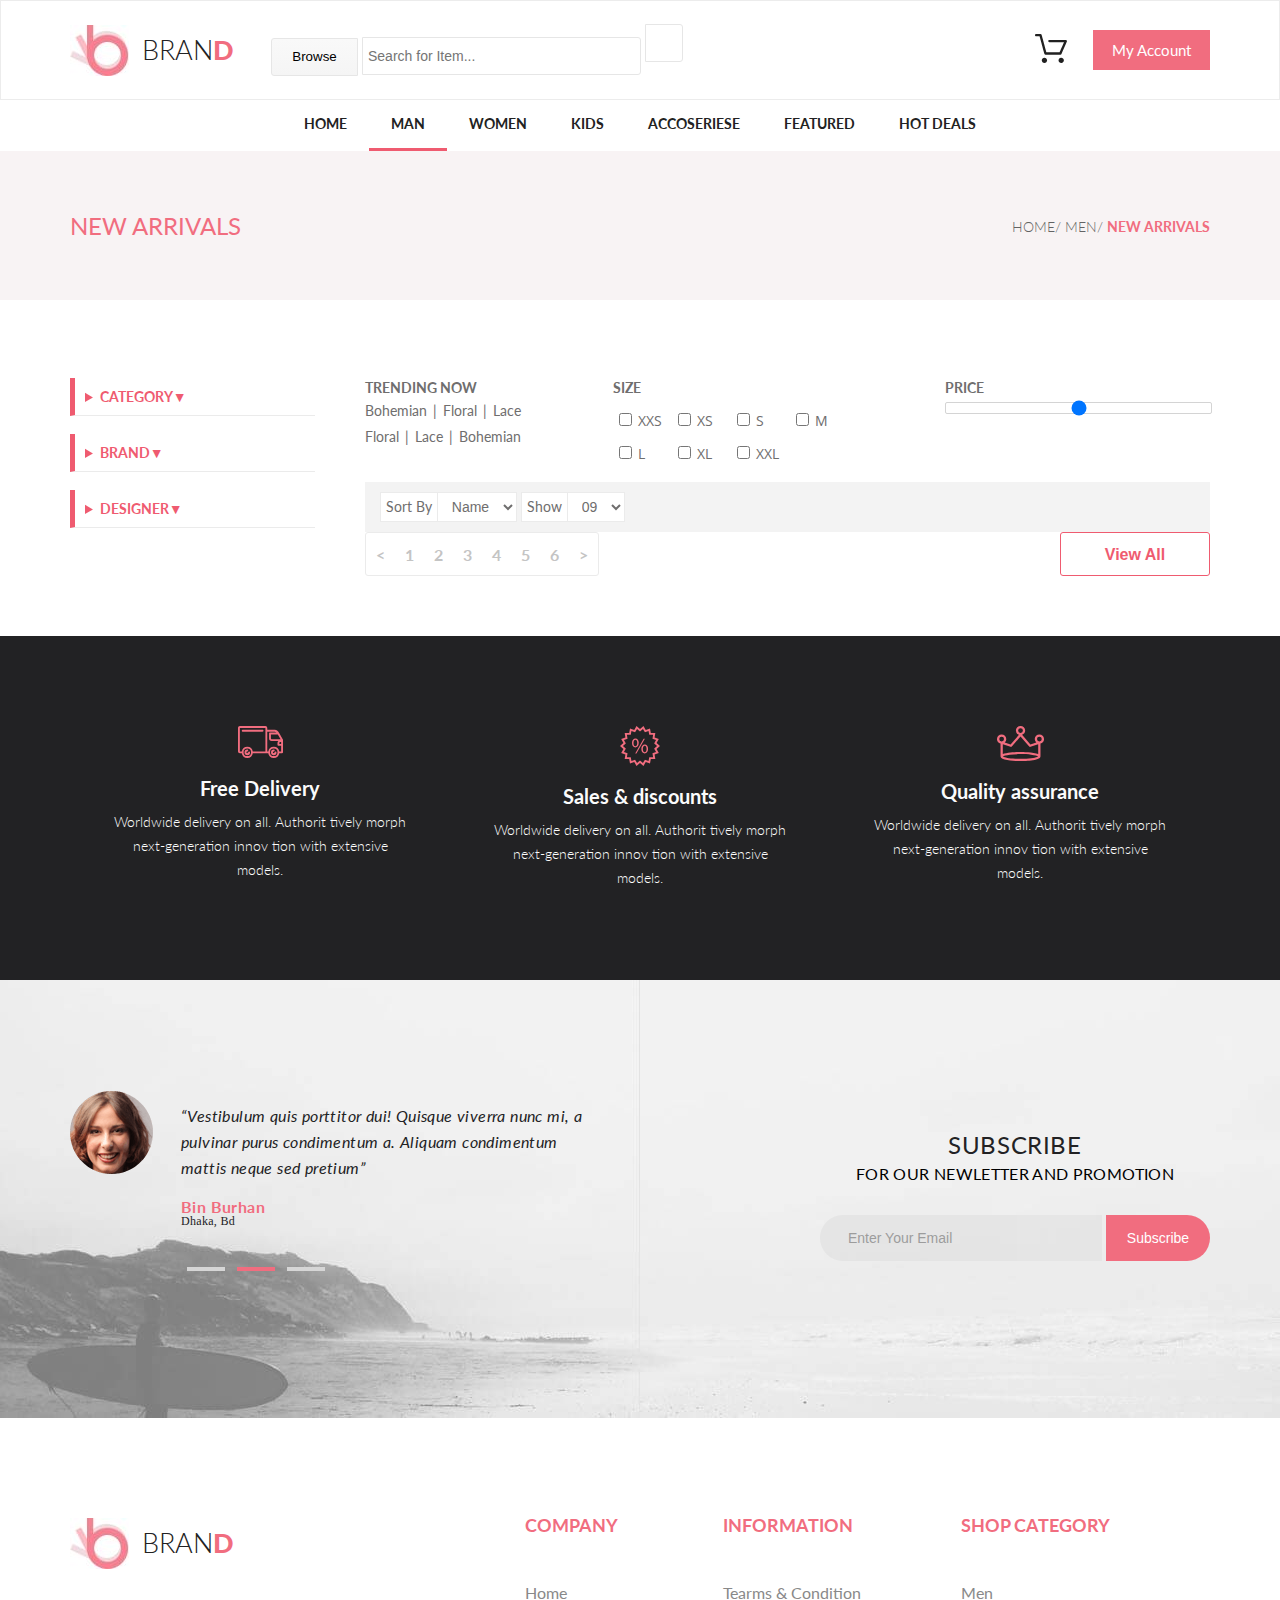
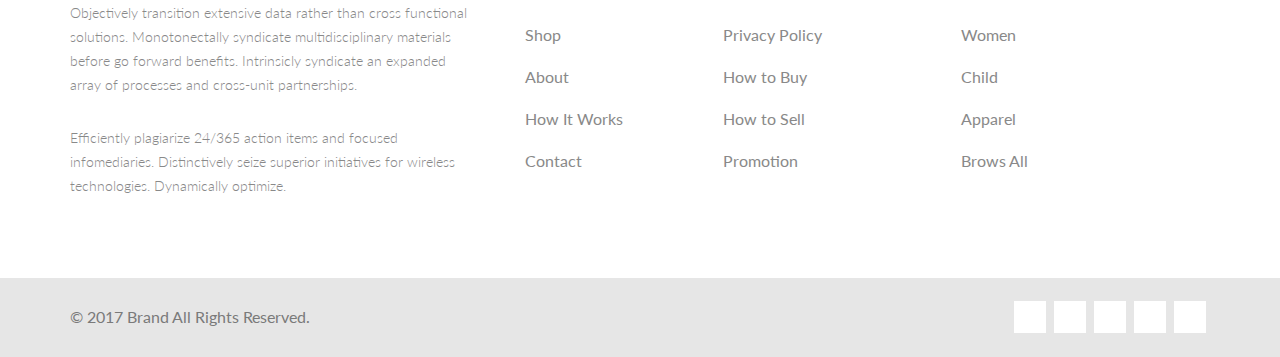
<file: product.html>
<!DOCTYPE html>
<html lang="en">

<head>
  <meta charset="UTF-8">
  <title>Goods</title>
  <link rel="icon" href="favicon.ico">
  <link rel="stylesheet" href="style/style.css">
  <link rel="stylesheet"
        href="https://use.fontawesome.com/releases/v5.1.0/css/all.css"
        integrity="sha384-lKuwvrZot6UHsBSfcMvOkWwlCMgc0TaWr+30HWe3a4ltaBwTZhyTEggF5tJv8tbt"
        crossorigin="anonymous">
  <! --jQuery 3.x snippet:-->
  <script src="https://ajax.googleapis.com/ajax/libs/jquery/3.3.1/jquery.min.js"></script>
  <!--my script-->
  <script src="js/main.min.js"></script>
</head>

<body>
<div class="main">
  <div class="top">
    <header class="header">
      <div class="container header__flex">
        <div class="header__flex-left">
          <a class="logo" href="index.html">
            <img class="logo__img" src="img/logo.jpg" alt="logo">
            <span class="logo__span">
                   bran<span class="logo__span-letterRed">d</span>
              </span>
          </a>
          <form class="headerForm" action="#">
            <button class="headerForm__btnBrws">Browse <i class="fas fa-caret-down"></i></button>
            <input class="headerForm__input" type="search" placeholder="Search for Item...">
            <button class="headerForm__btnSrch" type="submit"><i class="fas fa-search"></i></button>
          </form>
        </div>
        <div class="header__flex-right">
          <div class="cart-hov">
            <a  class="liStyle-none block cart" href="cart.html">
              <img class="headerRight__card" src="img/shoppingcard.svg" alt="shopcard">
            </a>
            <div id="cart" class="cart__menu menuCart">

            </div>
          </div>
          <a class="headerRight__account">My Account <i class="fas fa-caret-down"></i></a>
        </div>
      </div>
    </header>
    <div class="navBGColor">
      <nav class="container nav">
        <ul class="nav__ul">
          <li><a href="index.html">Home</a></li>
          <li><a class="nav__ul-active" href="product.html">Man</a></li>
          <li><a href="singlepage.html">Women</a>
            <div class="megamenu bounce-in-top">
              <div class="triangle"></div>
              <div class="megamenu__flex">
                <h3>Women</h3>
                <ul>
                  <li><a>Dresses</a></li>
                  <li><a>Tops</a></li>
                  <li><a>Sweaters/Knits</a></li>
                  <li><a>Jackets/Coats</a></li>
                  <li><a>Blazers</a></li>
                  <li><a>Denim</a></li>
                  <li><a>Leggings/Pants</a></li>
                  <li><a>Skirts/Shorts</a></li>
                  <li><a>Accessories </a></li>
                </ul>
              </div>
              <div class="megamenu__flex">
                <h3>Women</h3>
                <ul>
                  <li><a>Dresses</a></li>
                  <li><a>Tops</a></li>
                  <li><a>Sweaters/Knits</a></li>
                  <li><a>Jackets/Coats</a></li>
                </ul>
                <h3>Women</h3>
                <ul>
                  <li><a>Dresses</a></li>
                  <li><a>Tops</a></li>
                  <li><a>Sweaters/Knits</a></li>
                </ul>
              </div>
              <div class="megamenu__flex">
                <h3>Women</h3>
                <ul>
                  <li><a>Dresses</a></li>
                  <li><a>Tops</a></li>
                  <li><a>Sweaters/Knits</a></li>
                  <li><a>Jackets/Coats</a></li>
                </ul>
                <img src="img/megamenu.jpg" alt="">

              </div>
            </div>
          </li>
          <li><a>Kids</a></li>
          <li><a>Accoseriese</a>
            <div class="megamenu bounce-in-top">
              <div class="triangle"></div>
              <div class="megamenu__flex">
                <h3>Women</h3>
                <ul>
                  <li><a>Dresses</a></li>
                  <li><a>Tops</a></li>
                  <li><a>Sweaters/Knits</a></li>
                  <li><a>Jackets/Coats</a></li>
                  <li><a>Blazers</a></li>
                  <li><a>Denim</a></li>
                  <li><a>Leggings/Pants</a></li>
                  <li><a>Skirts/Shorts</a></li>
                  <li><a>Accessories </a></li>
                </ul>
              </div>
              <div class="megamenu__flex">
                <h3>Women</h3>
                <ul>
                  <li><a>Dresses</a></li>
                  <li><a>Tops</a></li>
                  <li><a>Sweaters/Knits</a></li>
                  <li><a>Jackets/Coats</a></li>
                </ul>
                <h3>Women</h3>
                <ul>
                  <li><a>Dresses</a></li>
                  <li><a>Tops</a></li>
                  <li><a>Sweaters/Knits</a></li>
                </ul>
              </div>
              <div class="megamenu__flex">
                <h3>Women</h3>
                <ul>
                  <li><a>Dresses</a></li>
                  <li><a>Tops</a></li>
                  <li><a>Sweaters/Knits</a></li>
                  <li><a>Jackets/Coats</a></li>
                </ul>
                <img src="img/megamenu.jpg" alt="">

              </div>
            </div>
          </li>
          <li><a>Featured</a></li>
          <li><a>Hot Deals</a></li>
        </ul>
      </nav>
    </div>

    <section class="breadcrumbs_parent">
      <div class="container flex-jcsb-aic breadcrumbs">
        <h2 class="breadcrumbs__name">New Arrivals </h2>
        <nav class="breadcrumbs__nav">
          <a href="index.html">home/</a>
          <a href="product.html">men/</a>
          <a class="bread-active">new arrivals</a>
        </nav>
      </div>
    </section>

    <div class="catalog_parent">
      <div class="container flex-jcsb ptb60">
        <aside class="aside">
          <details>
            <summary>Category</summary>
            <ul class="category">
              <li><a>Accessories</a></li>
              <li><a>Bags</a></li>
              <li><a>Denim</a></li>
              <li><a>Hoodies & Sweatshirts</a></li>
              <li><a>Jackets & Coats</a></li>
              <li><a>Pants</a></li>
              <li><a>Polos</a></li>
              <li><a>Shirts</a></li>
              <li><a>Shoes</a></li>
              <li><a>Shorts</a></li>
              <li><a>Sweaters & Knits</a></li>
              <li><a>T-Shirts</a></li>
              <li><a>Tanks</a></li>
            </ul>
          </details>
          <details>
            <summary>BRAND</summary>
            <ul class="category">
              <li><a>Accessories</a></li>
              <li><a>Bags</a></li>
              <li><a>Denim</a></li>
              <li><a>Hoodies & Sweatshirts</a></li>
              <li><a>Jackets & Coats</a></li>
              <li><a>Pants</a></li>
              <li><a>Polos</a></li>
              <li><a>Shirts</a></li>
              <li><a>Shoes</a></li>
              <li><a>Shorts</a></li>
              <li><a>Sweaters & Knits</a></li>
              <li><a>T-Shirts</a></li>
              <li><a>Tanks</a></li>
            </ul>
          </details>
          <details>
            <summary>dESIGNER</summary>
            <ul class="category">
              <li><a>Accessories</a></li>
              <li><a>Bags</a></li>
              <li><a>Denim</a></li>
              <li><a>Hoodies & Sweatshirts</a></li>
              <li><a>Jackets & Coats</a></li>
              <li><a>Pants</a></li>
              <li><a>Polos</a></li>
              <li><a>Shirts</a></li>
              <li><a>Shoes</a></li>
              <li><a>Shorts</a></li>
              <li><a>Sweaters & Knits</a></li>
              <li><a>T-Shirts</a></li>
              <li><a>Tanks</a></li>
            </ul>
          </details>
        </aside>
        <article class="catalog">
          <header class="filter">
            <div class="filter__main flex-jcsb">
              <div class="trending">
                <h2 class="filter__main-text">Trending now</h2>
                <a>Bohemian&thinsp;&thinsp;&thinsp;|&thinsp;&thinsp;&thinsp;Floral&thinsp;&thinsp;&thinsp;|&thinsp;&thinsp;&thinsp;Lace</a>
                <a>Floral&thinsp;&thinsp;&thinsp;|&thinsp;&thinsp;&thinsp;Lace&thinsp;&thinsp;&thinsp;|&thinsp;&thinsp;&thinsp;Bohemian</a>
              </div>
              <form action="#">
                <fieldset>
                  <legend class="filter__main-text">SIZE</legend>
                  <label for="XXS"><input type="checkbox" id="XXS">XXS</label>
                  <label for="XS"><input type="checkbox" id="XS">XS</label>
                  <label for="S"><input type="checkbox" id="S">S</label>
                  <label for="M"><input type="checkbox" id="M">M</label>
                  <label for="L"><input type="checkbox" id="L">L</label>
                  <label for="XL"><input type="checkbox" id="XL">XL</label>
                  <label for="XXL"><input type="checkbox" id="XXL">XXL</label>
                </fieldset>
              </form>
              <div class="price">
                <h2 class="filter__main-text">Price</h2>
                <input class="range" id="range" type="range" min="52" max="400" step="1">
              </div>
            </div>
            <div class="filter__sort">
              <label>Sort By</label><select name="sortby">
              <option value="Name">Name</option>
              <option value="Price">Price</option>
            </select>
              <label>show</label><select name="show">
              <option value="9">09</option>
              <option value="12">12</option>
            </select>
            </div>
          </header>
          <!--Product list-->
          <section id="goods" class="catalogProducts flex-jcsb">

          </section>

          <footer class="catalogFooter flex-jcsb">
            <nav class="catalogFooter__nav">
              <ul>
                <li><a>&lt;</a></li>
                <li><a>1</a></li>
                <li><a>2</a></li>
                <li><a>3</a></li>
                <li><a>4</a></li>
                <li><a>5</a></li>
                <li><a>6</a></li>
                <li><a>&gt;</a></li>
              </ul>
            </nav>
            <button class="catalogFooter__btn">View All</button>
          </footer>

        </article>
      </div>
    </div>

    <div class="discountwoman-product">
      <div class="container">
        <div class="offerDescription-Product flex-jcsb">
          <div class="offerDescription-productCells">
            <img class="offerDescription-productCells__img" src="img/forma-1.svg" alt="">
            <div class="offerDescription-productCells__text">
              <h3 class="offerDescription-productCells__text-head">Free Delivery</h3>
              <p class="offerDescription-productCells__text-description">Worldwide delivery on all.
                Authorit
                tively morph next-generation innov tion with extensive models.</p>
            </div>
          </div>
          <div class="offerDescription-productCells">
            <img class="offerDescription-productCells__img" src="img/forma-2.svg" alt="">
            <div class="offerDescription-productCells__text">
              <h3 class="offerDescription-productCells__text-head">Sales &amp; discounts</h3>
              <p class="offerDescription-productCells__text-description">Worldwide delivery on all.
                Authorit
                tively morph next-generation innov tion with extensive models.</p>
            </div>
          </div>
          <div class="offerDescription-productCells">
            <img class="offerDescription-productCells__img" src="img/forma-3.svg" alt="">
            <div class="offerDescription-productCells__text">
              <h3 class="offerDescription-productCells__text-head">Quality assurance</h3>
              <p class="offerDescription-productCells__text-description">Worldwide delivery on all.
                Authorit
                tively morph next-generation innov tion with extensive models.</p>
            </div>
          </div>
        </div>

      </div>
    </div>
    <div class="subscribe">
      <div class="container flex-jcsb heigth100">
        <div class="leftblock">
          <img class="leftblock__imgface" src="img/suscriberface.png" alt="face">
          <div class="leftblock__text">
            <p class="leftblock__text-opinion">“Vestibulum quis porttitor dui! Quisque viverra nunc mi, a
              pulvinar
              purus condimentum a. Aliquam condimentum mattis neque sed pretium”</p>
            <p class="leftblock__text-name">Bin Burhan</p>
            <p class="leftblock__text-place">Dhaka, Bd</p>
            <div class="pagination">
              <a class="pagination__rectangle"></a>
              <a class="pagination__rectangle active"></a>
              <a class="pagination__rectangle"></a>
            </div>
          </div>
        </div>

        <div class="rightblock">
          <h2 class="rightblock__text-header">Subscribe</h2>
          <p class="rightblock__text-opinion">FOR OUR NEWLETTER AND PROMOTION</p>
          <form class="subscribeform" action="#">
            <input class="subscribeform__mail" type="email" placeholder="Enter Your Email">
            <button class="subscribeform__btn" type="submit">Subscribe</button>
          </form>
        </div>
      </div>
    </div>
    <article class="footerhigh">
      <div class="container flex">

        <div class="logocopy">
          <a class="logo" href="index.html">
            <img class="logo__img" src="img/logo.jpg" alt="logo">
            <span class="logo__span">bran<span class="logo__span-letterRed">d</span></span>
          </a>
          <p class="logocopy__text">Objectively transition extensive data rather than cross functional
            solutions.
            Monotonectally syndicate multidisciplinary materials before go forward benefits. Intrinsicly
            syndicate an expanded array of processes and cross-unit partnerships.</p>
          <p class="logocopy__text"> Efficiently plagiarize 24/365 action items and focused infomediaries.
            Distinctively seize superior initiatives for wireless technologies. Dynamically optimize. </p>
        </div>

        <div class="company marginblock">
          <h2 class="category_head">COMPANY</h2>
          <ul class="list__text liStyle-none">
            <li><a href="index.html">Home</a></li>
            <li><a href="product.html">Shop</a></li>
            <li><a>About</a></li>
            <li><a>How It Works</a></li>
            <li><a>Contact</a></li>
          </ul>
        </div>

        <div class="information marginblock">
          <h2 class="category_head">INFORMATION</h2>
          <ul class="list__text liStyle-none">
            <li><a>Tearms &amp; Condition</a></li>
            <li><a>Privacy Policy</a></li>
            <li><a>How to Buy</a></li>
            <li><a>How to Sell</a></li>
            <li><a>Promotion</a></li>
          </ul>
        </div>

        <div class="shopcategory marginblock">
          <h2 class="category_head">SHOP CATEGORY</h2>
          <ul class="list__text liStyle-none ">
            <li><a href="product.html">Men</a></li>
            <li><a href="singlepage.html">Women</a></li>
            <li><a>Child</a></li>
            <li><a>Apparel</a></li>
            <li><a>Brows All</a></li>
          </ul>
        </div>

      </div>
    </article>
  </div>
  <footer class="footerlow">
    <div class="container flex-jcsb-aic heigth100">
      <p class="footerlow__copyright">&copy; 2017 Brand All Rights Reserved.</p>
      <div class="footerlow__social">
        <a class="footerlow__social-square"><i class="fab fa-facebook-f"></i></a>
        <a class="footerlow__social-square"><i class="fab fa-twitter"></i></a>
        <a class="footerlow__social-square"><i class="fab fa-linkedin-in"></i></a>
        <a class="footerlow__social-square"><i class="fab fa-pinterest-p"></i></a>
        <a class="footerlow__social-square"><i class="fab fa-google-plus-g"></i></a>
      </div>
    </div>
  </footer>
</div>
</body>

</html>
</file>
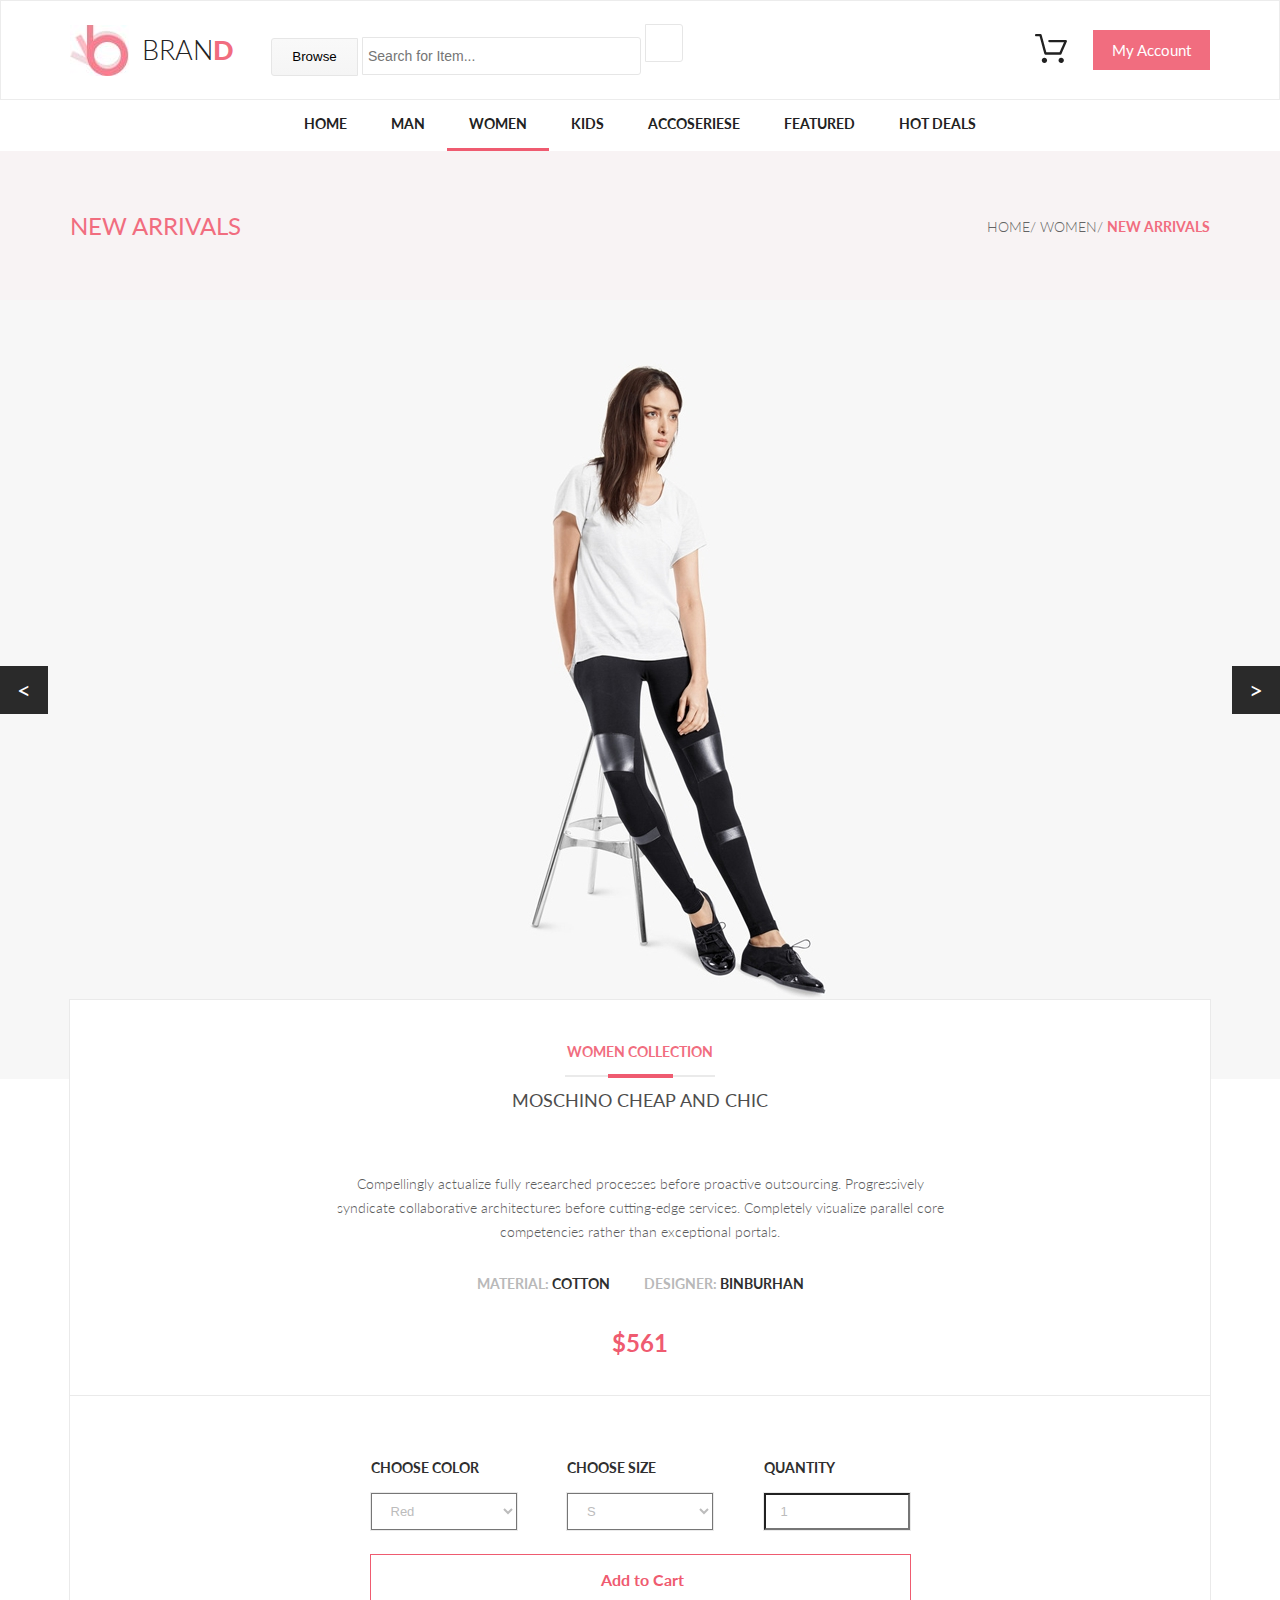
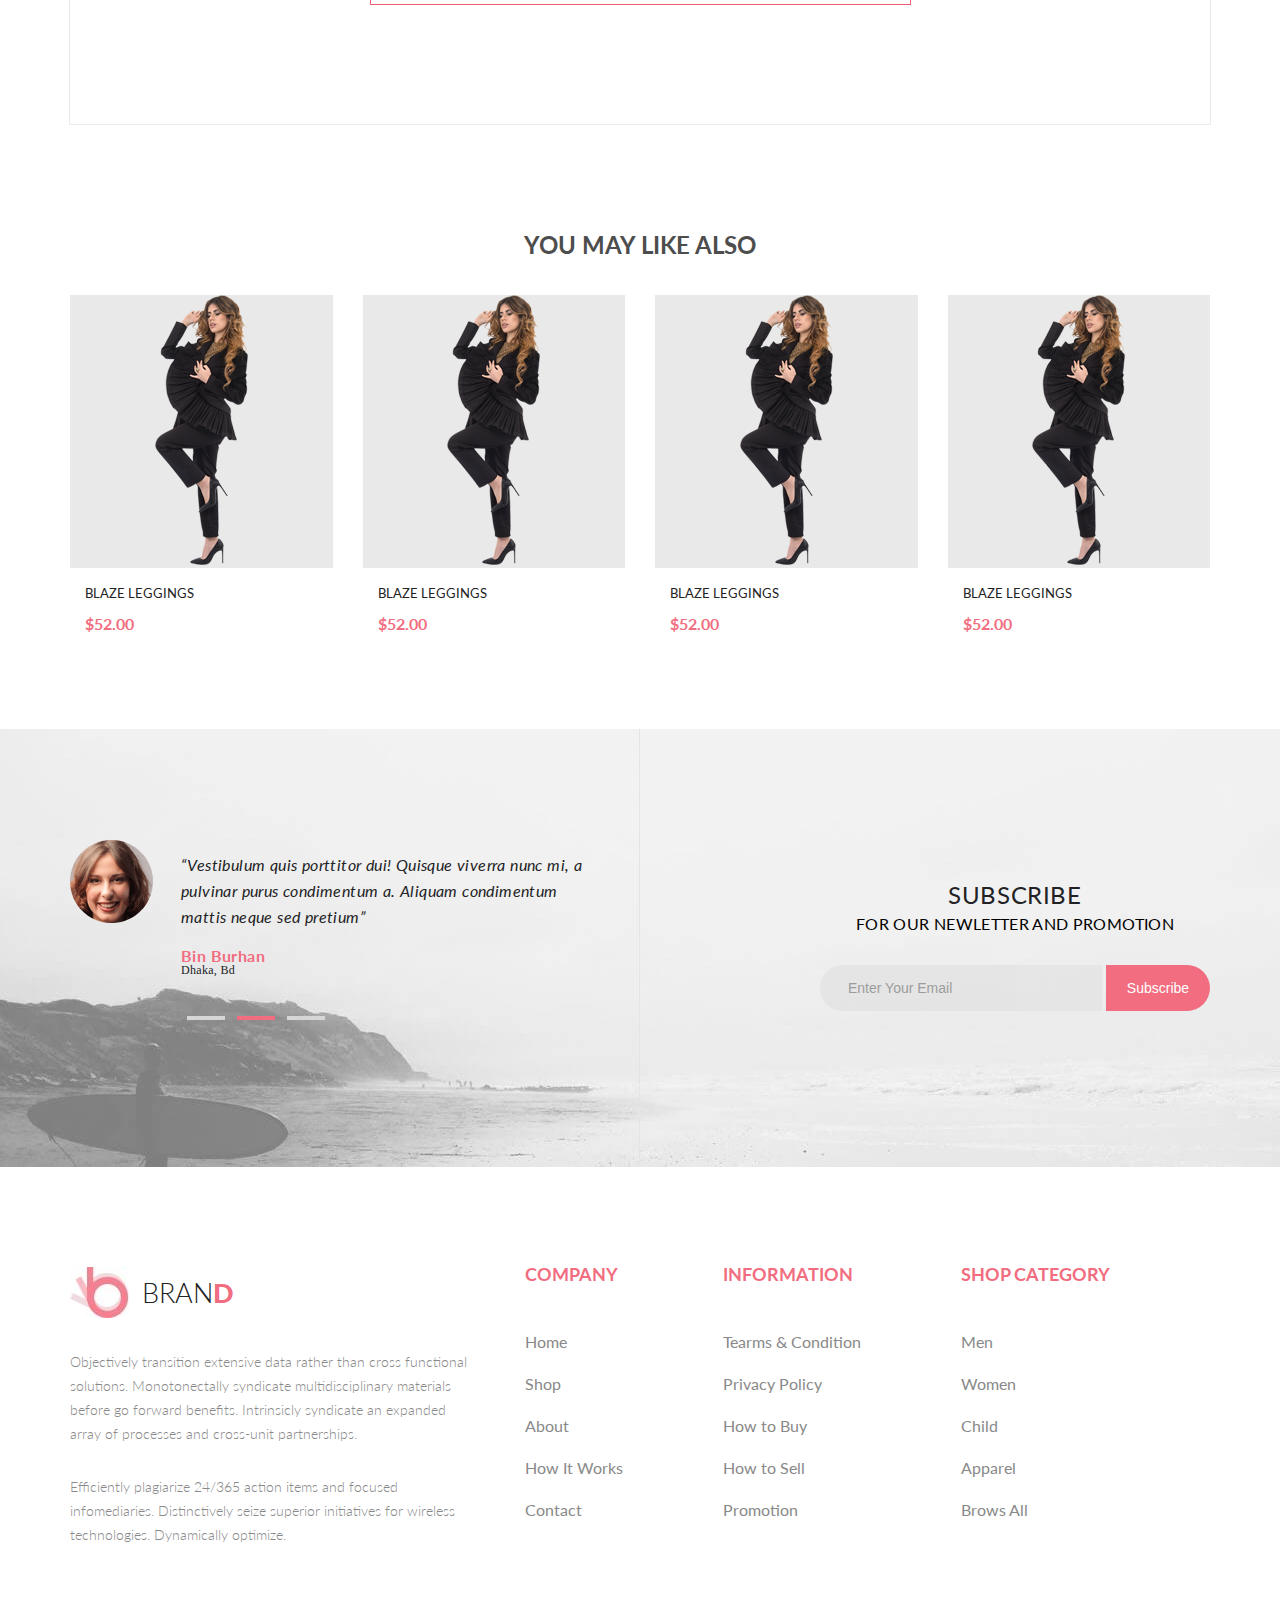
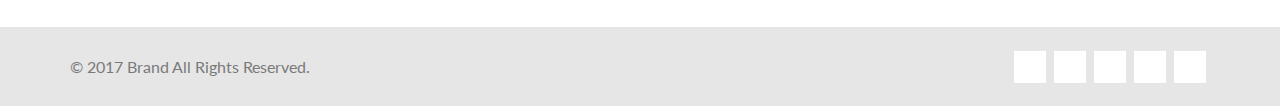
<file: singlepage.html>
<!DOCTYPE html>
<html lang="en">

<head>
  <meta charset="UTF-8">
  <title>Single page</title>
  <link rel="icon" href="favicon.ico">
  <link rel="stylesheet" href="style/style.css">
  <link rel="stylesheet"
        href="https://use.fontawesome.com/releases/v5.1.0/css/all.css"
        integrity="sha384-lKuwvrZot6UHsBSfcMvOkWwlCMgc0TaWr+30HWe3a4ltaBwTZhyTEggF5tJv8tbt"
        crossorigin="anonymous">
  <! --jQuery 3.x snippet:-->
  <script src="https://ajax.googleapis.com/ajax/libs/jquery/3.3.1/jquery.min.js"></script>
  <!--my script-->
  <script src="js/main.min.js"></script>
</head>

<body>
<div class="main">
  <div class="top">
    <header class="header">
      <div class="container header__flex">
        <div class="header__flex-left">
          <a class="logo" href="index.html">
            <img class="logo__img" src="img/logo.jpg" alt="logo">
            <span class="logo__span">
                   bran<span class="logo__span-letterRed">d</span>
              </span>
          </a>
          <form class="headerForm" action="#">
            <button class="headerForm__btnBrws">Browse <i class="fas fa-caret-down"></i></button>
            <input class="headerForm__input" type="search" placeholder="Search for Item...">
            <button class="headerForm__btnSrch" type="submit"><i class="fas fa-search"></i></button>
          </form>
        </div>
        <div class="header__flex-right">
          <div class="cart-hov">
            <a class="liStyle-none block cart" href="cart.html">
              <img class="headerRight__card" src="img/shoppingcard.svg" alt="shopcard">
            </a>
            <div id="cart" class="cart__menu menuCart">

            </div>
          </div>
          <a class="headerRight__account">My Account <i class="fas fa-caret-down"></i></a>
        </div>
      </div>
    </header>
    <div class="navBGColor">
      <nav class="container nav">
        <ul class="nav__ul">
          <li><a href="index.html">Home</a></li>
          <li><a href="product.html">Man</a></li>
          <li><a class="nav__ul-active" href="singlepage.html">Women</a>
            <div class="megamenu bounce-in-top ">
              <div class="triangle"></div>
              <div class="megamenu__flex">
                <h3>Women</h3>
                <ul>
                  <li><a>Dresses</a></li>
                  <li><a>Tops</a></li>
                  <li><a>Sweaters/Knits</a></li>
                  <li><a>Jackets/Coats</a></li>
                  <li><a>Blazers</a></li>
                  <li><a>Denim</a></li>
                  <li><a>Leggings/Pants</a></li>
                  <li><a>Skirts/Shorts</a></li>
                  <li><a>Accessories </a></li>
                </ul>
              </div>
              <div class="megamenu__flex">
                <h3>Women</h3>
                <ul>
                  <li><a>Dresses</a></li>
                  <li><a>Tops</a></li>
                  <li><a>Sweaters/Knits</a></li>
                  <li><a>Jackets/Coats</a></li>
                </ul>
                <h3>Women</h3>
                <ul>
                  <li><a>Dresses</a></li>
                  <li><a>Tops</a></li>
                  <li><a>Sweaters/Knits</a></li>
                </ul>
              </div>
              <div class="megamenu__flex">
                <h3>Women</h3>
                <ul>
                  <li><a>Dresses</a></li>
                  <li><a>Tops</a></li>
                  <li><a>Sweaters/Knits</a></li>
                  <li><a>Jackets/Coats</a></li>
                </ul>
                <img src="img/megamenu.jpg" alt="">

              </div>
            </div>
          </li>
          <li><a>Kids</a></li>
          <li><a>Accoseriese</a>
            <div class="megamenu bounce-in-top ">
              <div class="triangle"></div>
              <div class="megamenu__flex">
                <h3>Women</h3>
                <ul>
                  <li><a>Dresses</a></li>
                  <li><a>Tops</a></li>
                  <li><a>Sweaters/Knits</a></li>
                  <li><a>Jackets/Coats</a></li>
                  <li><a>Blazers</a></li>
                  <li><a>Denim</a></li>
                  <li><a>Leggings/Pants</a></li>
                  <li><a>Skirts/Shorts</a></li>
                  <li><a>Accessories </a></li>
                </ul>
              </div>
              <div class="megamenu__flex">
                <h3>Women</h3>
                <ul>
                  <li><a>Dresses</a></li>
                  <li><a>Tops</a></li>
                  <li><a>Sweaters/Knits</a></li>
                  <li><a>Jackets/Coats</a></li>
                </ul>
                <h3>Women</h3>
                <ul>
                  <li><a>Dresses</a></li>
                  <li><a>Tops</a></li>
                  <li><a>Sweaters/Knits</a></li>
                </ul>
              </div>
              <div class="megamenu__flex">
                <h3>Women</h3>
                <ul>
                  <li><a>Dresses</a></li>
                  <li><a>Tops</a></li>
                  <li><a>Sweaters/Knits</a></li>
                  <li><a>Jackets/Coats</a></li>
                </ul>
                <img src="img/megamenu.jpg" alt="">

              </div>
            </div>
          </li>
          <li><a>Featured</a></li>
          <li><a>Hot Deals</a></li>
        </ul>
      </nav>
    </div>

    <section class="breadcrumbs_parent">
      <div class="container flex-jcsb-aic breadcrumbs">
        <h2 class="breadcrumbs__name">New Arrivals </h2>
        <nav class="breadcrumbs__nav">
          <a href="index.html">home/</a>
          <a href="singlepage.html">Women/</a>
          <a class="bread-active">new arrivals</a>
        </nav>
      </div>
    </section>


    <div class="womenOnChair flex-jcsb-aic">
      <a class="imgswitch">&lt;</a>
      <img src="img/womenonchair.jpg" alt="">
      <a class="imgswitch">&gt;</a>
    </div>

    <section class="collection">
      <div class="container collection__border">
        <div class="topcol">
          <h6 class="topcol__pagination_name">WOMEN COLLECTION</h6>
          <ul class="topcol__pagination liStyle-none flex-aic flex-center">
            <li><a class="pag-block"></a></li>
            <li><a class="pag-block pag-block_active"></a></li>
            <li><a class="pag-block"></a></li>
          </ul>
          <h3 class="topcol__heading">Moschino Cheap And Chic</h3>
          <p class="topcol__description">Compellingly actualize fully researched processes before proactive outsourcing.
            Progressively syndicate collaborative architectures before cutting-edge services.
            Completely visualize parallel core competencies rather than exceptional portals. </p>
          <div class="flex-center textcol">
            <span class="text text__position">MATERIAL: <span class="text text-name">COTTON</span></span>
            <span class="text text__position">DESIGNER: <span class="text text-name">BINBURHAN</span></span>
          </div>
          <h5 class="colprice">$561</h5>
        </div>
        <div class="choose flex-column">
          <div class="choose__character char flex-jcsb">
            <div class="char__color">
              <h3 class="char__heading">CHOOSE COLOR</h3>
              <select class="char__input">
                <option class="char__square_red" value="red">Red</option>
                <option class="char__square_green" value="green">Green</option>
                <option class="char__square_blue" value="blue">Blue</option>
              </select>
            </div>
            <div class="char__size">
              <h3 class="char__heading">CHOOSE SIZE</h3>
              <select class="char__input">
                <option value="S">S</option>
                <option value="M">M</option>
                <option value="L">L</option>
                <option value="XL">XL</option>
                <option value="XXL">XXL</option>
              </select>
            </div>
            <div class="char__quantity">
              <h3 class="char__heading">QUANTITY</h3>
              <input class="char__input char__input_number " type="number" min="1" max="13" value="1">
            </div>
          </div>
          <a class="btnChoose tac">
            <i class="fas fa-shopping-cart btnChoose_cart"></i> Add to Cart
          </a>
        </div>
      </div>
    </section>

    <section class="likeParent">
      <div class="container like">
        <h2 class="like__heading tac">you may like also</h2>
        <div class="like__products flex-jcsb">
          <div class="item like__products_style">
            <a href="product.html" class="item__linktoproduct">
              <div class="item__img">
                <img class="" src="img/blaze.png" alt="item1">
              </div>
              <h6 class="item__name">BLAZE LEGGINGS</h6>
              <p class="item__price">&#36;52.00</p>
            </a>
            <div class="item__card">
              <a class="item__card-link"><img src="img/shoppingcard-white.svg" alt="card">
                Add to
                Cart</a>
            </div>

          </div>
          <div class="item like__products_style">
            <a href="product.html" class="item__linktoproduct">
              <div class="item__img">
                <img class="" src="img/blaze.png" alt="item1">
              </div>
              <h6 class="item__name">BLAZE LEGGINGS</h6>
              <p class="item__price">&#36;52.00</p>
            </a>
            <div class="item__card">
              <a class="item__card-link"><img src="img/shoppingcard-white.svg" alt="card">
                Add to
                Cart</a>
            </div>

          </div>
          <div class="item like__products_style">
            <a href="product.html" class="item__linktoproduct">
              <div class="item__img">
                <img class="" src="img/blaze.png" alt="item1">
              </div>
              <h6 class="item__name">BLAZE LEGGINGS</h6>
              <p class="item__price">&#36;52.00</p>
            </a>
            <div class="item__card">
              <a class="item__card-link"><img src="img/shoppingcard-white.svg" alt="card">
                Add to
                Cart</a>
            </div>

          </div>
          <div class="item like__products_style">
            <a href="product.html" class="item__linktoproduct">
              <div class="item__img">
                <img class="" src="img/blaze.png" alt="item1">
              </div>
              <h6 class="item__name">BLAZE LEGGINGS</h6>
              <p class="item__price">&#36;52.00</p>
            </a>
            <div class="item__card">
              <a class="item__card-link"><img src="img/shoppingcard-white.svg" alt="card">
                Add to
                Cart</a>
            </div>

          </div>

        </div>
      </div>
    </section>

    <div class="subscribe">
      <div class="container flex-jcsb heigth100">
        <div class="leftblock">
          <img class="leftblock__imgface" src="img/suscriberface.png" alt="face">
          <div class="leftblock__text">
            <p class="leftblock__text-opinion">“Vestibulum quis porttitor dui! Quisque viverra nunc mi, a
              pulvinar
              purus condimentum a. Aliquam condimentum mattis neque sed pretium”</p>
            <p class="leftblock__text-name">Bin Burhan</p>
            <p class="leftblock__text-place">Dhaka, Bd</p>
            <div class="pagination">
              <a class="pagination__rectangle"></a>
              <a class="pagination__rectangle active"></a>
              <a class="pagination__rectangle"></a>
            </div>
          </div>
        </div>

        <div class="rightblock">
          <h2 class="rightblock__text-header">Subscribe</h2>
          <p class="rightblock__text-opinion">FOR OUR NEWLETTER AND PROMOTION</p>
          <form class="subscribeform" action="#">
            <input class="subscribeform__mail" type="email" placeholder="Enter Your Email">
            <button class="subscribeform__btn" type="submit">Subscribe</button>
          </form>
        </div>
      </div>
    </div>
    <div class="footerhigh">
      <section class="container flex">

        <div class="logocopy">
          <a class="logo" href="index.html">
            <img class="logo__img" src="img/logo.jpg" alt="logo">
            <span class="logo__span">bran<span class="logo__span-letterRed">d</span></span>
          </a>
          <p class="logocopy__text">Objectively transition extensive data rather than cross functional
            solutions.
            Monotonectally syndicate multidisciplinary materials before go forward benefits. Intrinsicly
            syndicate an expanded array of processes and cross-unit partnerships.</p>
          <p class="logocopy__text"> Efficiently plagiarize 24/365 action items and focused infomediaries.
            Distinctively seize superior initiatives for wireless technologies. Dynamically optimize. </p>
        </div>

        <div class="company marginblock">
          <h2 class="category_head">COMPANY</h2>
          <ul class="list__text liStyle-none">
            <li><a href="index.html">Home</a></li>
            <li><a href="product.html">Shop</a></li>
            <li><a>About</a></li>
            <li><a>How It Works</a></li>
            <li><a>Contact</a></li>
          </ul>
        </div>

        <div class="information marginblock">
          <h2 class="category_head">INFORMATION</h2>
          <ul class="list__text liStyle-none">
            <li><a>Tearms &amp; Condition</a></li>
            <li><a>Privacy Policy</a></li>
            <li><a>How to Buy</a></li>
            <li><a>How to Sell</a></li>
            <li><a>Promotion</a></li>
          </ul>
        </div>

        <div class="shopcategory marginblock">
          <h2 class="category_head">SHOP CATEGORY</h2>
          <ul class="list__text liStyle-none ">
            <li><a href="product.html">Men</a></li>
            <li><a href="singlepage.html">Women</a></li>
            <li><a>Child</a></li>
            <li><a>Apparel</a></li>
            <li><a>Brows All</a></li>
          </ul>
        </div>

      </section>
    </div>
  </div>


  <footer class="footerlow">
    <div class="container flex-jcsb-aic heigth100">
      <p class="footerlow__copyright">&copy; 2017 Brand All Rights Reserved.</p>
      <div class="footerlow__social">
        <a class="footerlow__social-square"><i class="fab fa-facebook-f"></i></a>
        <a class="footerlow__social-square"><i class="fab fa-twitter"></i></a>
        <a class="footerlow__social-square"><i class="fab fa-linkedin-in"></i></a>
        <a class="footerlow__social-square"><i class="fab fa-pinterest-p"></i></a>
        <a class="footerlow__social-square"><i class="fab fa-google-plus-g"></i></a>
      </div>
    </div>
  </footer>
</div>

</body>

</html>
</file>
<file: style/style.css>
@import url("https://fonts.googleapis.com/css?family=Lato:300,400,700,900");
@import url("https://fonts.googleapis.com/css?family=Open+Sans");
* {
  padding: 0;
  margin: 0; }

html, body {
  height: 100%; }

body {
  font-family: 'Lato', sans-serif; }

.main {
  display: flex;
  flex-direction: column;
  min-height: 100%; }

.top {
  flex: 1; }

.container {
  width: 1140px;
  margin: 0 auto; }

.marginblock {
  margin: 0 50px; }

.paddingvertical50 {
  padding: 50px 0; }

.block {
  display: block; }

.flex {
  display: flex; }
  .flex-jcsb {
    display: flex;
    justify-content: space-between; }
    .flex-jcsb-aic {
      display: flex;
      justify-content: space-between;
      align-items: center; }
  .flex-jcsa {
    display: flex;
    justify-content: space-around; }
  .flex-aic {
    display: flex;
    align-items: center; }
  .flex-center {
    justify-content: center; }
  .flex-column {
    flex-direction: column; }

.tac {
  text-align: center; }

.liStyle-none {
  list-style: none; }
  .liStyle-none a {
    text-decoration: none; }

.heigth100 {
  height: 100%; }

.header {
  border-style: solid;
  border-width: 1px;
  border-color: #ececec;
  box-sizing: border-box;
  background-color: #ffffff;
  box-shadow: 0 0 10px 0 rgba(0, 0, 0, 0.17);
  height: 100px; }
  .header__flex {
    display: flex;
    justify-content: space-between;
    height: 100%; }
    .header__flex-left, .header__flex-right {
      display: flex;
      align-items: center;
      position: relative; }

.logo {
  display: inline-flex;
  align-items: center;
  text-transform: uppercase;
  text-decoration: none; }
  .logo__span {
    color: #222222;
    font-size: 27px;
    font-weight: 300;
    line-height: 20px;
    padding-left: 13px; }
    .logo__span-letterRed {
      color: #f16d7f;
      font-weight: 900; }
  .logo:hover {
    box-shadow: 0 2px 5px 1px #ccc; }
  .logo:active {
    top: 2px;
    box-shadow: 0 0 5px #ccc; }

.headerForm {
  padding-left: 37px; }
  .headerForm__btnBrws {
    border-bottom-left-radius: 3px;
    border-top-left-radius: 3px;
    border-style: solid;
    border-width: 1px;
    border-color: #e6e6e6;
    box-sizing: border-box;
    background: linear-gradient(180deg, #f9f9f9 0%, #f5f5f5 100%);
    width: 87px;
    height: 38px; }
    .headerForm__btnBrws:hover {
      font-weight: 700;
      text-decoration: underline; }
  .headerForm__input {
    border-bottom-right-radius: 3px;
    border-top-right-radius: 3px;
    border-style: solid;
    border-width: 1px;
    border-color: #e6e6e6;
    box-sizing: border-box;
    background-color: #ffffff;
    width: 279px;
    height: 38px;
    color: #a4a4a4;
    font-size: 14px;
    font-weight: 300;
    line-height: 10px;
    padding: 0 5px; }
  .headerForm__btnSrch {
    border-bottom-right-radius: 3px;
    border-top-right-radius: 3px;
    border-style: solid;
    border-width: 1px;
    border-color: #e6e6e6;
    box-sizing: border-box;
    background-color: #ffffff;
    width: 38px;
    height: 38px;
    color: #a4a4a4;
    font-size: 14px;
    font-weight: 400;
    line-height: 14px; }
    .headerForm__btnSrch:hover {
      background: #f9f9f9; }

.headerRight__card {
  margin-right: 26px; }
  .headerRight__card:hover {
    outline: 1px solid;
    box-sizing: border-box; }

.headerRight__account {
  text-decoration: none;
  padding: 13px 19px;
  background-color: #f16d7f;
  box-sizing: border-box;
  color: #ffffff;
  font-size: 15px;
  font-weight: 400;
  line-height: 14px; }
  .headerRight__account:hover {
    background-color: #c43c4f; }

.triangle {
  width: 12px;
  height: 12px;
  background-color: #fff;
  position: absolute;
  top: -7px;
  left: 45px;
  transform: rotate(45deg) skew(-8deg, -8deg);
  border-top: 1px solid #e9e9e9;
  border-left: 1px solid #e9e9e9; }

.megamenu {
  box-shadow: 0 3px 6px rgba(0, 0, 0, 0.08);
  border: 1px solid #e9e9e9;
  padding: 20px;
  background-color: #fff;
  position: absolute;
  display: none;
  top: 45px;
  left: -26px; }
  .megamenu__flex {
    min-width: 237px;
    margin-right: 44px; }
    .megamenu__flex:last-child {
      margin-right: 0; }
    .megamenu__flex h3 {
      border-bottom: 2px solid #e8e8e8;
      font-size: 14px;
      font-weight: 400;
      line-height: 32px;
      text-transform: uppercase;
      letter-spacing: 0.35px;
      margin-bottom: 10px; }
    .megamenu__flex ul {
      list-style-type: none; }
    .megamenu__flex a {
      color: #646464;
      text-decoration: none;
      font-size: 14px;
      font-weight: 400;
      letter-spacing: 0.35px;
      line-height: 28px; }
      .megamenu__flex a:hover {
        color: #f16d7f; }
    .megamenu__flex img {
      margin-top: 15px; }

.theBrand {
  background-color: #e8e8e8;
  height: 665px; }

.navBGColor {
  background-color: #fff; }

.nav {
  height: 51px;
  display: flex;
  justify-content: center;
  align-items: center; }
  .nav__ul {
    display: flex;
    text-transform: uppercase;
    list-style: none;
    font-size: 14px;
    font-weight: 700;
    line-height: 10px; }
    .nav__ul > li {
      position: relative; }
      .nav__ul > li:hover .megamenu {
        display: flex; }
      .nav__ul > li > a {
        display: block;
        text-decoration: none;
        padding: 19px 22px;
        color: #222; }
        .nav__ul > li > a:hover {
          transition: background-color 1s;
          background-color: #f16d7f;
          color: #ffffff; }
    .nav__ul-active {
      border-bottom: 3px solid #ef5b70; }

.brandFlex {
  display: flex;
  align-items: center; }

.brand-img {
  height: 614px;
  background-image: url(../img/bgbrand.jpg);
  background-position: -235px -51px; }

.brandText {
  border-left: 12px solid #f16d7f;
  padding-left: 12px; }
  .brandText__h2 {
    color: #222;
    font-size: 60px;
    font-weight: 900;
    line-height: 45px; }
  .brandText__h4 {
    color: #222222;
    font-size: 40px;
    font-weight: 900;
    line-height: 29px;
    margin-top: 20px; }
    .brandText__h4-red {
      color: #f16d7f;
      font-size: 40px;
      font-weight: 900;
      transform: scaleY(1.0009); }

.alldiscount_parent {
  height: 970px;
  background-color: #fff;
  padding-top: 98px;
  padding-bottom: 49px;
  box-sizing: border-box; }

.alldiscount {
  height: 823px;
  display: flex;
  flex-wrap: wrap;
  flex-direction: column;
  justify-content: space-between;
  align-content: space-between; }
  .alldiscount__article-high, .alldiscount__article-low {
    position: relative; }
    .alldiscount__article-high:hover, .alldiscount__article-low:hover {
      outline: 2px solid #222; }
  .alldiscount__article-high {
    height: 542px; }
  .alldiscount__article-low {
    height: 261px; }

.discountspecification {
  position: absolute;
  left: 0;
  top: 26px;
  display: block;
  padding: 16px 19px;
  background-color: #fff;
  text-decoration: none;
  text-transform: uppercase; }
  .discountspecification__link-h6 {
    color: #222222;
    font-size: 18px;
    font-weight: 900;
    line-height: 14px; }
  .discountspecification__link-h4 {
    color: #f16d7f;
    font-size: 30px;
    font-weight: 900;
    line-height: 23px;
    margin-top: 13px; }
  .discountspecification:hover {
    background-color: #ccc; }

.Fetured {
  height: 982px; }
  .Fetured__header {
    margin-top: 50px;
    color: #222222;
    font-size: 30px;
    font-weight: 700;
    line-height: 23px;
    text-align: center;
    margin-bottom: 16px; }
  .Fetured__description {
    color: #9f9f9f;
    font-size: 14px;
    font-weight: 400;
    line-height: 23px;
    text-align: center;
    margin-bottom: 20px; }
  .Fetured__seeall {
    text-transform: capitalize;
    text-decoration: none;
    display: block;
    background-color: #f16d7f;
    color: #ffffff;
    font-size: 16px;
    font-weight: 700;
    line-height: 48px;
    text-align: center;
    padding: 0 15px;
    box-sizing: border-box; }
    .Fetured__seeall:hover {
      color: #222; }

.items_parent {
  display: flex;
  flex-wrap: wrap;
  justify-content: space-between;
  align-content: space-between; }

.item {
  width: 263px;
  height: 364px;
  position: relative;
  text-decoration: none;
  margin-top: 40px; }
  .item:hover {
    box-shadow: 0 5px 8px 0 rgba(0, 0, 0, 0.16); }
  .item:hover .item__card {
    display: block; }
  .item:hover .item__img {
    filter: brightness(17%); }
  .item__linktoproduct {
    text-decoration: none; }
  .item__name {
    margin: 20px 15px 17px;
    color: #222222;
    font-size: 13px;
    font-weight: 400;
    line-height: 11px;
    text-transform: uppercase; }
  .item__price {
    padding-left: 15px;
    padding-bottom: 21px;
    color: #f16d7f;
    font-size: 16px;
    font-weight: 700;
    line-height: 15px; }
  .item__card {
    position: absolute;
    top: 0;
    left: 0;
    width: 263px;
    height: 281px;
    text-align: center;
    display: none;
    padding-top: 100px;
    box-sizing: border-box; }
    .item__card-link {
      display: inline-flex;
      margin: 0 2.5px;
      align-items: center;
      padding: 8px;
      outline: 2px solid #fff;
      text-decoration: none;
      color: #ffffff;
      font-size: 13px;
      font-weight: 700;
      line-height: 10px; }
      .item__card-link:hover {
        text-decoration: underline;
        color: #f16d7f; }
      .item__card-link img {
        margin-right: 5px; }

.seeall_parent {
  display: flex;
  justify-content: center;
  margin-top: 50px;
  margin-bottom: 15px; }

.offer {
  display: flex;
  margin-top: 50px;
  margin-bottom: 97px; }

.offerdiscount {
  position: relative; }
  .offerdiscount__text {
    position: absolute;
    top: 146px;
    left: 39px;
    display: flex;
    flex-direction: column;
    text-transform: uppercase; }
    .offerdiscount__text-main {
      color: #ffffff;
      font-size: 54px;
      font-weight: 700; }
      .offerdiscount__text-mainRED {
        color: #f16d7f; }
    .offerdiscount__text-second {
      color: #ffffff;
      font-size: 32px;
      font-weight: 700; }

.offerDescription {
  width: 100%;
  background-color: #222224;
  display: flex;
  flex-direction: column; }
  .offerDescriptionCells {
    display: flex;
    margin-left: 36px;
    margin-top: 48px; }
    .offerDescriptionCells__img {
      align-self: flex-start;
      margin-right: 33px; }
    .offerDescriptionCells__text {
      width: 226px; }
      .offerDescriptionCells__text-head {
        margin-top: 7px;
        color: #fbfbfb;
        font-size: 20px;
        font-weight: 700;
        letter-spacing: 0.5px;
        line-height: 16px; }
      .offerDescriptionCells__text-description {
        margin-top: 17px;
        /* Style for "Worldwide" */
        color: #fbfbfb;
        font-size: 14px;
        font-weight: 300;
        line-height: 24px;
        letter-spacing: 0.35px; }

.subscribe {
  background-color: #eeeeee;
  background-image: url(../img/subscribebg.jpg);
  background-repeat: no-repeat;
  background-position: center;
  height: 438px;
  margin-bottom: 50px; }

.leftblock {
  display: flex;
  padding-top: 111px; }
  .leftblock__imgface {
    margin-right: 28px;
    align-self: flex-start; }
  .leftblock__text {
    padding-top: 12px;
    letter-spacing: 0.4px;
    font-size: 16px;
    color: #222224;
    line-height: 26px; }
    .leftblock__text-opinion {
      width: 411px;
      font-size: 16px;
      font-style: italic; }
    .leftblock__text-name {
      color: #f16d7f;
      font-weight: 700;
      margin-top: 19px;
      margin-bottom: 1px;
      line-height: 14px; }
    .leftblock__text-place {
      font-size: 12px;
      font-weight: 300;
      letter-spacing: 0.3px;
      line-height: 12px;
      font-family: "Lato Light"; }

.rightblock {
  display: flex;
  flex-direction: column;
  justify-content: center;
  align-items: center; }
  .rightblock__text-header {
    color: #222224;
    font-weight: 400;
    font-size: 24px;
    letter-spacing: 0.6px;
    line-height: 18px;
    text-transform: uppercase;
    margin-bottom: 14px; }
  .rightblock__text-opinion {
    letter-spacing: 0.35px;
    line-height: 12px;
    text-transform: uppercase; }

.pagination {
  display: flex;
  align-items: center;
  margin-top: 40px; }
  .pagination__rectangle {
    display: block;
    background-color: #d6d6d6;
    margin: 0 6px;
    width: 38px;
    height: 4px; }
    .pagination__rectangle:hover {
      background-color: #f16d7f; }
  .pagination .active {
    background-color: #f16d7f; }

.subscribeform {
  margin-top: 35px; }
  .subscribeform__mail {
    width: 282px;
    height: 46px;
    border-radius: 23px 0 0 23px;
    background-color: #e1e1e1;
    border: none;
    opacity: 0.67;
    color: #222224;
    font-size: 14px;
    font-weight: 400;
    padding: 0 28px;
    box-sizing: border-box; }
  .subscribeform__btn {
    width: 104px;
    height: 46px;
    border-radius: 0 23px 23px 0;
    background-color: #f16d7f;
    border: none;
    color: #ffffff;
    font-size: 14px;
    font-weight: 400; }
    .subscribeform__btn:hover {
      color: #222; }

.footerhigh {
  padding-top: 50px;
  padding-bottom: 80px; }

.logocopy__text {
  margin-top: 29px;
  width: 405px;
  color: #898989;
  font-size: 14px;
  font-weight: 300;
  line-height: 24px; }

.list__text {
  font-size: 16px;
  font-weight: 400;
  line-height: 42px; }
  .list__text a {
    color: #898989; }
    .list__text a:hover {
      color: #f16d7f; }

.footerlow {
  height: 79px;
  background: #e6e6e6; }
  .footerlow__copyright {
    color: #7a7a7a;
    font-size: 16px;
    font-weight: 400;
    line-height: 14px;
    text-transform: capitalize; }
  .footerlow__social {
    display: flex; }
    .footerlow__social-square {
      display: block;
      text-align: center;
      line-height: 32px;
      color: #b2b2b2;
      background: #ffffff;
      width: 32px;
      height: 32px;
      margin: 0 4px; }
      .footerlow__social-square:hover {
        background-color: #f16d7f;
        color: #f7f7f8; }

.category_head {
  color: #f16d7f;
  font-size: 18px;
  font-weight: 700;
  line-height: 14px;
  text-transform: uppercase;
  margin-bottom: 40px; }

.ptb60 {
  padding: 60px 0; }

.breadcrumbs_parent {
  background-color: #f8f3f4;
  padding: 65px 0; }

.breadcrumbs {
  /* Style for "New Arriva" */
  color: #f16d7f;
  font-weight: 400;
  text-transform: uppercase; }
  .breadcrumbs__name {
    line-height: 18px;
    color: #f16d7f;
    font-weight: 400; }
  .breadcrumbs__nav {
    text-transform: uppercase; }
    .breadcrumbs__nav a {
      text-decoration: none;
      color: #636363;
      font-size: 14px;
      font-weight: 300;
      line-height: 11px; }
      .breadcrumbs__nav a.bread-active {
        color: #f16d7f;
        font-weight: 700; }
      .breadcrumbs__nav a:hover {
        text-decoration: underline; }

.catalog_parent {
  background-color: #fff; }

.aside {
  padding-right: 25px;
  width: 245px; }
  .aside details {
    margin-top: 18px; }
  .aside summary::-webkit-details-marker {
    display: none; }
  .aside summary:after {
    text-align: right;
    content: '\25BC'; }
  .aside details[open] summary:after {
    content: "\25B2"; }
  .aside summary {
    border-left: 5px solid #ef5b70;
    text-transform: uppercase;
    padding-left: 10px;
    color: #ef5b70;
    font-size: 14px;
    font-weight: 700;
    line-height: 37px;
    border-bottom: 1px solid #ebebeb; }
  .aside .category {
    list-style-type: none;
    padding-left: 12px; }
    .aside .category a {
      color: #6f6e6e;
      text-decoration: none;
      font-size: 14px;
      font-weight: 400;
      line-height: 33px; }
      .aside .category a:hover {
        color: #ef5b70; }

.catalog {
  padding-left: 25px;
  width: 846px; }

.catalogProducts {
  flex-wrap: wrap; }

.plr15 {
  padding: 0 15px; }

.filter__sort {
  padding-left: 15px;
  background-color: #f3f3f3;
  height: 50px;
  line-height: 50px;
  color: #6f6e6e;
  font-size: 14px;
  font-weight: 400;
  text-transform: capitalize; }
  .filter__sort label {
    padding: 5px 5px 6px;
    border: 1px solid #ebebeb;
    border-right: 0;
    box-sizing: border-box;
    height: 30px;
    background-color: #fff; }
  .filter__sort select {
    height: 30px;
    padding: 0 10px;
    border: 1px solid #ebebeb;
    background-color: #ffffff;
    color: #6f6e6e;
    font-size: 14px;
    font-weight: 400;
    line-height: 30px; }

.filter__main {
  padding: 18px 0; }
  .filter__main fieldset {
    border: 0;
    width: 240px; }
    .filter__main fieldset label {
      width: 55px;
      display: inline-block;
      margin-top: 13px;
      color: #6f6e6e;
      font-family: "Open Sans";
      font-size: 14px;
      font-weight: 400;
      line-height: 20px;
      text-transform: uppercase; }
      .filter__main fieldset label input {
        width: 25px;
        border: 1px solid #ebebeb;
        background-color: #ffffff; }
  .filter__main-text {
    color: #6f6e6e;
    font-size: 14px;
    font-weight: 700;
    line-height: 20px;
    text-transform: uppercase; }

.offerDescription-Product {
  padding: 90px 0; }

.discountwoman-product {
  background-color: #222224; }

.offerDescription-productCells {
  text-align: center;
  padding: 0 40px;
  color: #fbfbfb; }
  .offerDescription-productCells__text-head {
    padding: 15px 0 10px;
    font-size: 20px;
    font-weight: 700; }
  .offerDescription-productCells__text-description {
    font-size: 14px;
    font-weight: 300;
    line-height: 23.95px; }

.trending a {
  display: block;
  text-decoration: none;
  color: #6f6e6e;
  font-size: 14px;
  font-weight: 400;
  line-height: 26px; }
  .trending a:hover {
    font-weight: bold;
    color: #ef5b70; }

.price {
  width: 265px; }

.range {
  width: 100%;
  -webkit-appearance: none;
  border-radius: 2px;
  height: 10px;
  outline: none;
  border: 1px solid #D4D4D4; }

.catalogFooter__nav {
  height: 44px;
  border: 1px solid #ebebeb;
  border-radius: 3px;
  box-sizing: border-box; }
  .catalogFooter__nav ul {
    list-style-type: none;
    display: flex; }
    .catalogFooter__nav ul li {
      margin: 0 10px; }
    .catalogFooter__nav ul a {
      text-decoration: none;
      color: #c4c4c4;
      font-size: 16px;
      font-weight: bold;
      line-height: 44px; }
      .catalogFooter__nav ul a:hover {
        color: #ef5b70; }

.catalogFooter__btn {
  width: 150px;
  height: 44px;
  border-radius: 3px;
  border: 1px solid #ef5b70;
  background-color: #ffffff;
  box-sizing: border-box;
  color: #ef5b70;
  font-size: 16px;
  font-weight: bold;
  line-height: 44px; }
  .catalogFooter__btn:hover {
    background-color: #ef5b70;
    color: #fff; }

.cart__menu {
  position: absolute;
  top: 30px;
  left: -20px;
  width: 265px;
  border-radius: 5px;
  background-color: #ffffff;
  transition: transform 0.5s;
  transform: scale(0); }

.cart-hov {
  position: relative; }
  .cart-hov:hover .cart__menu {
    transform: scale(1); }

.cart__number {
  background-color: #ef5b70;
  width: 15px;
  height: 15px;
  font-size: 10px;
  border-radius: 50%;
  line-height: 15px;
  text-align: center;
  position: absolute;
  right: 35%;
  top: 0; }

.menuCart {
  padding: 0 10px;
  max-height: 440px;
  overflow-x: auto;
  box-sizing: border-box;
  outline: 1px solid #000; }
  .menuCart__row a {
    text-decoration: none; }
  .menuCart__row_col1 {
    transition: transform 0.5s; }
    .menuCart__row_col1:hover {
      transform: scale(1.5); }
  .menuCart__total {
    margin-top: 10px;
    margin-bottom: 30px;
    font-size: 16px;
    font-weight: 700;
    text-transform: uppercase; }
    .menuCart__total_text {
      color: #222222; }
  .menuCart__btn {
    text-decoration: none;
    width: 100%;
    text-align: center;
    padding: 20px 0;
    text-transform: uppercase;
    font-size: 14px;
    font-weight: 700;
    display: block;
    margin-top: 10px; }
    .menuCart__btn_check {
      border: 1px solid #f16d7f;
      color: #f16d7f; }
      .menuCart__btn_check:hover {
        color: #ffffff;
        background-color: #f16d7f; }
    .menuCart__btn_cart {
      color: #4a4a4a; }
      .menuCart__btn_cart:hover {
        outline: 1px solid #4a4a4a; }

.col2 {
  padding-top: 10px;
  box-sizing: border-box;
  width: 95px; }
  .col2__star {
    margin: 10px 0; }
  .col2__name {
    color: #222222;
    font-size: 12px;
    font-weight: 700;
    text-transform: uppercase;
    text-align: left; }
    .col2__name:hover {
      text-decoration: underline; }
  .col2__price {
    color: #f16d7f;
    font-size: 12px;
    font-weight: 400;
    text-transform: uppercase; }

.row {
  border-bottom: 1px solid #eaeaea;
  color: #656565;
  padding: 20px 3px; }

.headrow {
  padding: 20px 3px;
  color: #222222;
  font-size: 13px;
  font-weight: 700;
  line-height: 12px;
  text-transform: uppercase; }

.img-scale {
  transition: transform 0.5s; }
  .img-scale img {
    height: 85px; }
  .img-scale:hover {
    transform: scale(3); }

.description {
  margin-left: 10px; }

.detail {
  flex: 4; }
  .detail__prodName {
    color: #222222;
    font-size: 13px;
    font-weight: 600;
    text-transform: uppercase;
    line-height: 11px;
    margin: 15px 0; }
  .detail__prodChar {
    color: #575757;
    font-size: 13px;
    font-weight: 600;
    line-height: 21px; }
    .detail__prodChar-gray {
      color: #6f6e6e;
      font-weight: 300;
      text-transform: uppercase; }
  .detail a:hover {
    text-decoration: underline; }

.cardPrice {
  text-align: center; }
  .cardPrice__text {
    font-size: 13px;
    font-weight: 600;
    line-height: 120px; }

.quantity {
  justify-content: center; }
  .quantity__input {
    width: 57px;
    height: 33px;
    border: 1px solid #eaeaea;
    background-color: #ffffff;
    font-size: 13px;
    font-weight: 400;
    line-height: 33px;
    text-align: center;
    padding: 3px; }

.ship {
  text-align: center; }
  .ship__text {
    font-size: 13px;
    font-weight: 600;
    line-height: 120px;
    text-transform: uppercase; }

.action {
  text-align: center; }
  .action__del {
    color: #c0c0c0;
    line-height: 120px; }
    .action__del:hover {
      color: #f16d7f; }

.cardPrice, .quantity, .ship, .subtotal, .action {
  flex: 1; }

.bd {
  outline: 1px solid #000;
  height: 120px; }

.cartButtons {
  margin: 40px 0; }
  .cartButtons__btn {
    text-align: center;
    height: 53px;
    border: 1px solid #eaeaea;
    background-color: #ffffff;
    padding: 0 40px;
    color: #4a4a4a;
    font-size: 14px;
    font-weight: 700;
    text-transform: uppercase;
    line-height: 53px; }
    .cartButtons__btn:hover {
      background-color: #f16d7f;
      color: #ffffff; }

.adress__text-hint {
  color: #000000;
  font-size: 14px;
  font-weight: 300;
  line-height: 36px; }

.adress__text-head {
  margin-bottom: 20px;
  color: #222222;
  font-size: 16px;
  font-weight: 700;
  text-transform: uppercase;
  line-height: 13px; }

.adress__input {
  width: 100%;
  box-sizing: border-box;
  padding: 0 5px;
  height: 48px;
  line-height: 48px;
  border: 1px solid #eaeaea;
  background-color: #ffffff;
  color: #b1b1b1;
  font-size: 13px;
  font-weight: 300;
  margin: 8px 0; }

.adress__btn {
  margin-top: 20px;
  display: block;
  border: 1px solid #eaeaea;
  background-color: #ffffff;
  text-align: center;
  padding: 13px 15px;
  color: #4a4a4a;
  font-size: 11px;
  font-weight: 700;
  text-transform: uppercase; }
  .adress__btn:hover {
    color: #ffffff;
    background-color: #f16d7f; }

.adress, .coupon, .total {
  flex: 1; }

.coupon {
  margin: 0 30px; }

.total {
  background-color: #f5f3f3;
  padding: 40px; }
  .total__text-sub {
    text-align: right;
    color: #4a4a4a;
    font-size: 11px;
    font-weight: 400;
    text-transform: uppercase;
    margin-bottom: 15px; }
  .total__text-grand {
    text-align: right;
    color: #222222;
    font-size: 16px;
    font-weight: 700;
    text-transform: uppercase; }
  .total__text-priceRED {
    color: #f16d7f; }
  .total__hr {
    padding: 20px 0;
    border-bottom: 1px solid #e2e2e2; }
  .total__check {
    margin-top: 15px;
    display: block;
    text-align: center;
    background-color: #f16d7f;
    padding: 20px 40px;
    color: #ffffff;
    font-size: 16px;
    font-weight: 700;
    text-transform: uppercase; }
    .total__check:hover {
      color: #222222; }

.details {
  border-bottom: 2px solid #e8e8e8;
  padding: 30px 0; }
  .details summary::-webkit-details-marker {
    display: none; }
  .details__head {
    color: #222222;
    font-size: 16px;
    font-weight: 700;
    text-transform: uppercase; }

.guest {
  margin-right: 250px;
  padding-left: 35px;
  padding-top: 40px;
  padding-bottom: 70px; }
  .guest__text {
    font-size: 13px;
    font-weight: 800;
    line-height: 30px; }
    .guest__text_upperblack {
      color: #222222;
      text-transform: uppercase; }
    .guest__text_gray {
      margin-bottom: 25px;
      color: #b3b2b2;
      font-weight: 400;
      line-height: 20px; }
  .guest__radio {
    color: #222222;
    font-size: 12px;
    font-weight: 800;
    text-transform: uppercase;
    line-height: 35px;
    display: flex;
    align-items: center; }
  .guest__btn {
    margin-top: 35px;
    border: 1px solid #eaeaea;
    background-color: #ffffff;
    padding: 20px 50px;
    color: #4a4a4a;
    font-size: 14px;
    font-weight: 700;
    text-transform: uppercase; }
    .guest__btn:hover {
      background-color: #f16d7f;
      color: #ffffff; }

.btnRadio {
  display: none; }
  .btnRadio__style {
    display: inline-block;
    width: 12px;
    height: 12px;
    border: 2px solid #555555;
    background-color: #ffffff;
    border-radius: 50%;
    position: relative;
    margin-right: 10px; }
    .btnRadio__style:before {
      content: '';
      position: absolute;
      top: 2px;
      bottom: 2px;
      left: 2px;
      right: 2px;
      background-color: #000;
      border-radius: 50%;
      transform: scale(0);
      transition: transform .5s; }
  .btnRadio:checked + .btnRadio__style:before {
    transform: scale(1); }

.selfstyle {
  list-style-type: none;
  color: #b3b2b2;
  font-size: 13px;
  font-weight: 400;
  line-height: 20px; }
  .selfstyle li:before {
    content: "\00bb"; }

.member {
  padding-top: 40px;
  padding-bottom: 70px; }
  .member__inputHead {
    color: #222222;
    font-size: 12px;
    font-weight: 600;
    line-height: 20px;
    text-transform: uppercase; }
  .member__input {
    display: block;
    width: 393px;
    height: 48px;
    border: 1px solid #eaeaea;
    background-color: #ffffff;
    padding: 0 5px;
    font-size: 16px;
    color: #4a4a4a;
    margin-top: 10px;
    margin-bottom: 20px; }
  .member__forgot {
    text-decoration: none;
    color: #222222;
    font-size: 14px;
    font-weight: 400;
    line-height: 20px;
    margin-left: 15px;
    text-transform: capitalize; }
    .member__forgot:hover {
      text-decoration: underline; }
  .member__required {
    font-size: 13px;
    font-weight: 400;
    line-height: 20px; }

.required {
  color: #ff0d0d; }

/* ----------------------------------------------
 * Generated by Animista on 2018-7-6 9:8:3
 * w: http://animista.net, t: @cssanimista
 * ---------------------------------------------- */
/**
 * ----------------------------------------
 * animation bounce-in-top
 * ---------------------------------------- */
@-webkit-keyframes bounce-in-top {
  0% {
    -webkit-transform: translateY(-500px);
    transform: translateY(-500px);
    -webkit-animation-timing-function: ease-in;
    animation-timing-function: ease-in;
    opacity: 0; }
  38% {
    -webkit-transform: translateY(0);
    transform: translateY(0);
    -webkit-animation-timing-function: ease-out;
    animation-timing-function: ease-out;
    opacity: 1; }
  55% {
    -webkit-transform: translateY(-65px);
    transform: translateY(-65px);
    -webkit-animation-timing-function: ease-in;
    animation-timing-function: ease-in; }
  72% {
    -webkit-transform: translateY(0);
    transform: translateY(0);
    -webkit-animation-timing-function: ease-out;
    animation-timing-function: ease-out; }
  81% {
    -webkit-transform: translateY(-28px);
    transform: translateY(-28px);
    -webkit-animation-timing-function: ease-in; }
  90% {
    -webkit-transform: translateY(0);
    transform: translateY(0);
    -webkit-animation-timing-function: ease-out;
    animation-timing-function: ease-out; }
  95% {
    -webkit-transform: translateY(-8px);
    transform: translateY(-8px);
    -webkit-animation-timing-function: ease-in;
    animation-timing-function: ease-in; }
  100% {
    -webkit-transform: translateY(0);
    transform: translateY(0);
    -webkit-animation-timing-function: ease-out;
    animation-timing-function: ease-out; } }

@keyframes bounce-in-top {
  0% {
    -webkit-transform: translateY(-500px);
    transform: translateY(-500px);
    -webkit-animation-timing-function: ease-in;
    animation-timing-function: ease-in;
    opacity: 0; }
  38% {
    -webkit-transform: translateY(0);
    transform: translateY(0);
    -webkit-animation-timing-function: ease-out;
    animation-timing-function: ease-out;
    opacity: 1; }
  55% {
    -webkit-transform: translateY(-65px);
    transform: translateY(-65px);
    -webkit-animation-timing-function: ease-in;
    animation-timing-function: ease-in; }
  72% {
    -webkit-transform: translateY(0);
    transform: translateY(0);
    -webkit-animation-timing-function: ease-out;
    animation-timing-function: ease-out; }
  81% {
    -webkit-transform: translateY(-28px);
    transform: translateY(-28px);
    -webkit-animation-timing-function: ease-in; }
  90% {
    -webkit-transform: translateY(0);
    transform: translateY(0);
    -webkit-animation-timing-function: ease-out;
    animation-timing-function: ease-out; }
  95% {
    -webkit-transform: translateY(-8px);
    transform: translateY(-8px);
    -webkit-animation-timing-function: ease-in;
    animation-timing-function: ease-in; }
  100% {
    -webkit-transform: translateY(0);
    transform: translateY(0);
    -webkit-animation-timing-function: ease-out;
    animation-timing-function: ease-out; } }

.bounce-in-top {
  -webkit-animation: bounce-in-top 1.1s both;
  animation: bounce-in-top 1.1s both; }

.womenOnChair {
  min-height: 779px;
  background-color: #f7f7f7; }

.imgswitch {
  display: block;
  text-decoration: none;
  width: 48px;
  height: 48px;
  background-color: #2a2a2a;
  color: #ffffff;
  font-size: 24px;
  font-weight: 400;
  line-height: 48px;
  text-align: center; }

.collection__border {
  border: 1px solid #eaeaea;
  margin-top: -80px;
  background-color: #ffffff;
  position: relative;
  z-index: 1;
  padding-bottom: 120px; }

.topcol {
  width: 620px;
  border-bottom: 1px solid #eaeaea;
  padding: 40px 260px;
  text-align: center; }
  .topcol__pagination {
    margin: 10px 0; }
    .topcol__pagination_name {
      color: #f16d7f;
      font-size: 14px;
      font-weight: 700;
      line-height: 24px;
      text-transform: uppercase; }
  .topcol__heading {
    color: #4d4d4d;
    font-size: 18px;
    font-weight: 400;
    line-height: 24px;
    text-transform: uppercase; }
  .topcol__description {
    margin-top: 60px;
    color: #5e5e5e;
    font-size: 14px;
    font-weight: 300;
    line-height: 24px; }

.pag-block {
  display: block;
  width: 42.5px;
  height: 2px;
  background-color: #eaeaea; }
  .pag-block:hover {
    height: 4px;
    background-color: #ef5b70; }
  .pag-block_active {
    width: 65px;
    height: 4px;
    background-color: #ef5b70; }

.text {
  display: inline-block;
  font-size: 14px;
  font-weight: 700;
  line-height: 24px;
  color: #b9b9b9;
  text-transform: uppercase; }
  .text__position {
    margin-top: 28px;
    margin-right: 15px;
    margin-left: 15px; }
  .text-name {
    color: #2f2f2f; }

.colprice {
  color: #ef5b70;
  font-size: 24px;
  font-weight: 700;
  line-height: 24px;
  margin-top: 35px; }

.choose {
  width: 539px;
  margin: 0 auto;
  margin-top: 60px; }

.char__color, .char__size, .char__quantity {
  width: 146px; }

.char__square {
  display: inline-block;
  width: 14px;
  height: 14px; }
  .char__square_red {
    background-color: #ff0000; }
  .char__square_green {
    background-color: #008000; }
  .char__square_blue {
    background-color: #0000ff; }

.char__heading {
  color: #2f2f2f;
  font-size: 14px;
  font-weight: 700;
  line-height: 24px;
  text-transform: uppercase; }

.char__input {
  margin-top: 13px;
  width: 100%;
  height: 37px;
  line-height: 37px;
  outline: 1px solid #eaeaea;
  background-color: #ffffff;
  color: #bcbcbc;
  font-size: 13px;
  font-weight: 400;
  padding-left: 15px;
  padding-right: 15px; }
  .char__input_number {
    height: 33px;
    width: 112px; }

.btnChoose {
  margin-top: 25px;
  text-decoration: none;
  display: block;
  padding: 15px 0;
  width: 100%;
  outline: 1px solid #ef5b70;
  background-color: #ffffff;
  color: #ef5b70;
  font-size: 16px;
  font-weight: 700; }
  .btnChoose_cart {
    margin-right: 5px; }
  .btnChoose:hover {
    background-color: #ef5b70;
    color: #ffffff; }

.like {
  padding-top: 110px;
  padding-bottom: 70px; }
  .like__heading {
    color: #4d4d4d;
    font-size: 24px;
    font-weight: 700;
    line-height: 20px;
    text-transform: uppercase; }
  .like__products .item:first-child {
    margin-left: 0; }
  .like__products .item:last-child {
    margin-right: 0; }
  .like__products_style {
    margin-left: 15px;
    margin-right: 15px; }

.item__img {
  background-color: #e9e9e9;
  text-align: center; }

.authorization {
  height: auto;
  padding: 10px;
  width: 250px;
  background-color: #fff;
  border: 1px solid #000;
  position: absolute;
  top: 70%;
  right: 0;
  z-index: 5; }
  .authorization__header {
    text-align: center;
    color: #f16d7f;
    font-size: 30px;
    font-weight: 900;
    line-height: 23px;
    margin-bottom: 10px; }
  .authorization__text {
    color: #222;
    font-size: 16px;
    font-weight: 700; }
  .authorization__input {
    width: 95%;
    color: #a4a4a4;
    font-size: 14px;
    font-weight: 300;
    line-height: 10px;
    padding: 0 5px; }
  .authorization__btn {
    width: 45%;
    text-align: center;
    display: block;
    margin-top: 10px;
    text-decoration: none;
    padding: 13px 19px;
    background-color: #f16d7f;
    box-sizing: border-box;
    color: #ffffff;
    font-size: 15px;
    font-weight: 400;
    line-height: 14px;
    text-transform: uppercase; }
    .authorization__btn:hover {
      background-color: #c43c4f; }
    .authorization__btn_block {
      display: flex;
      justify-content: space-between; }
  .authorization__hint {
    font-size: 12px; }

.warning {
  font-size: 13px;
  color: #ff0000;
  text-align: center;
  font-weight: 600; }

.divNameOfProp {
  flex: 1;
  text-align: right; }
  .divNameOfProp p {
    color: #222;
    font-size: 16px;
    font-weight: 700;
    line-height: 22px; }

.divValueOfProp {
  flex: 1;
  line-height: 22px; }
  .divValueOfProp input {
    padding: 0 3px;
    width: 100px; }

.btn_save {
  background-color: #5ACC75; }
  .btn_save:hover {
    background-color: #3b8249; }
</file>
